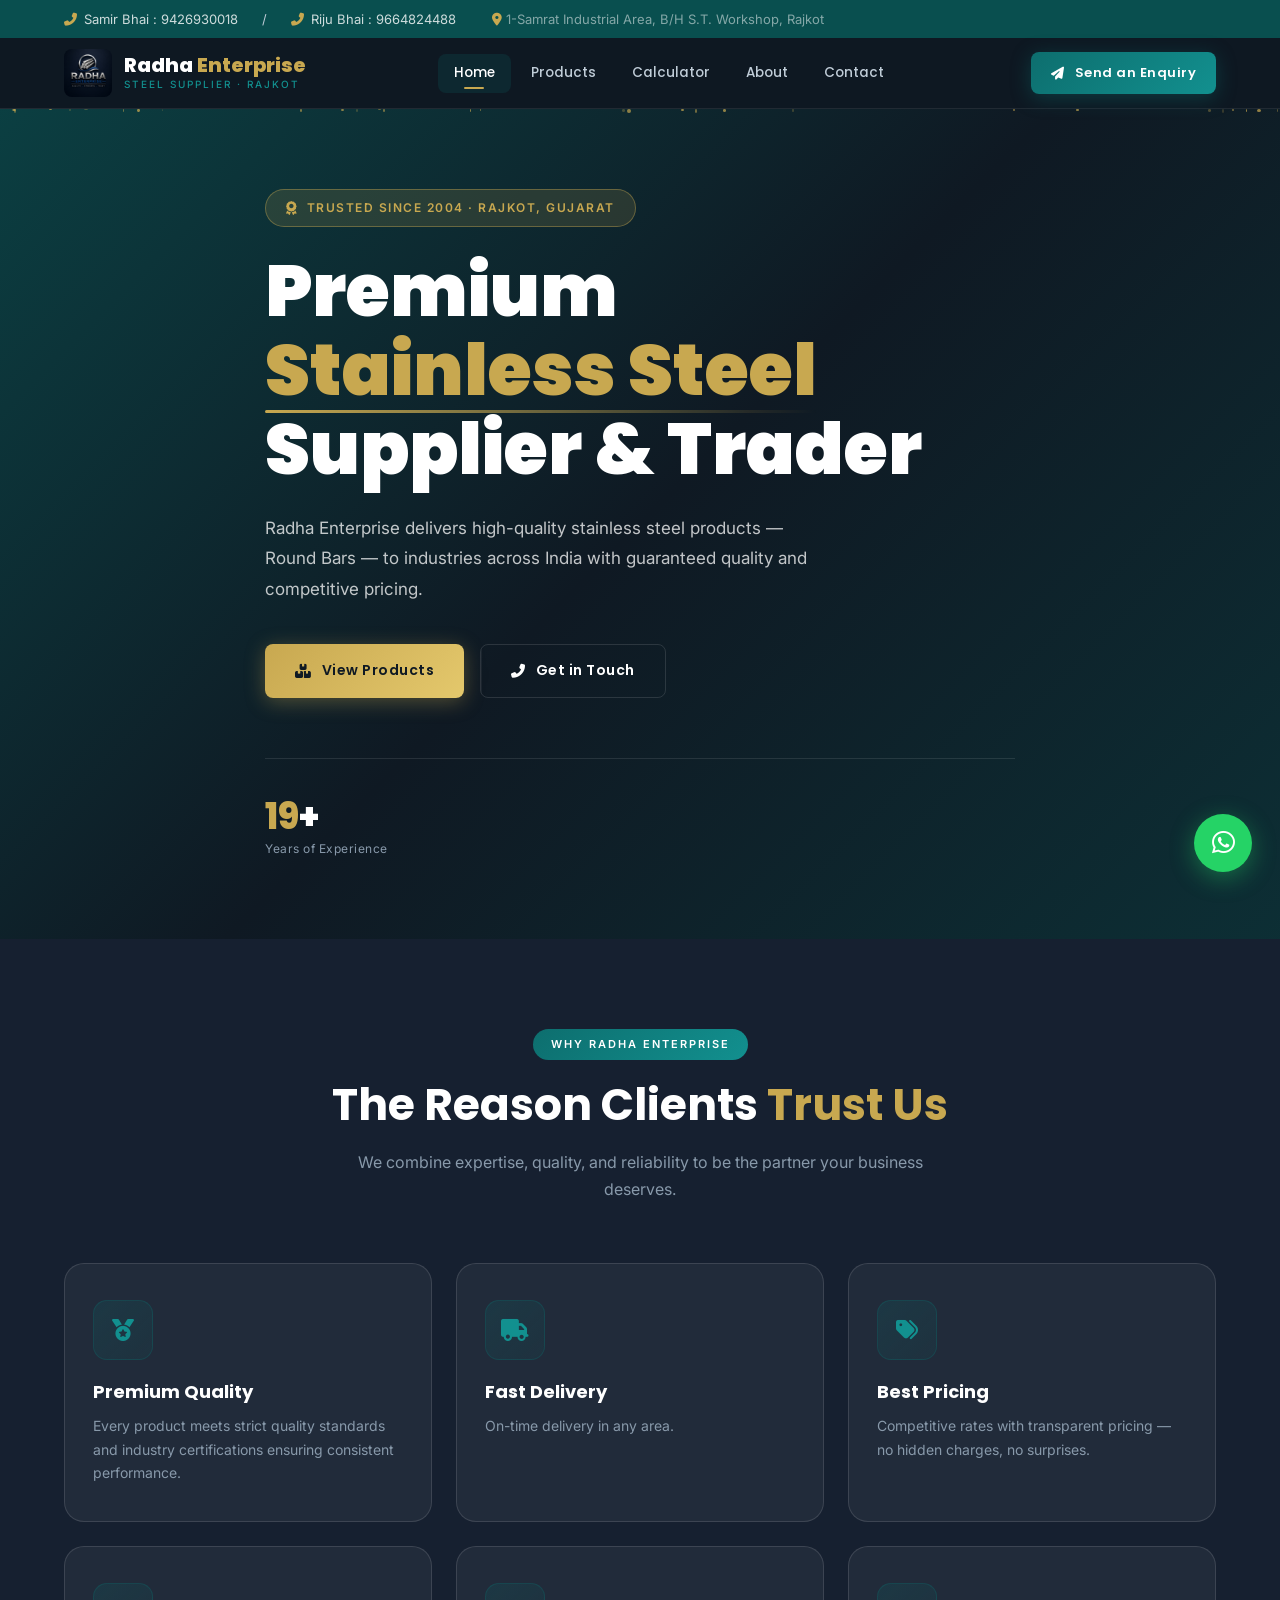
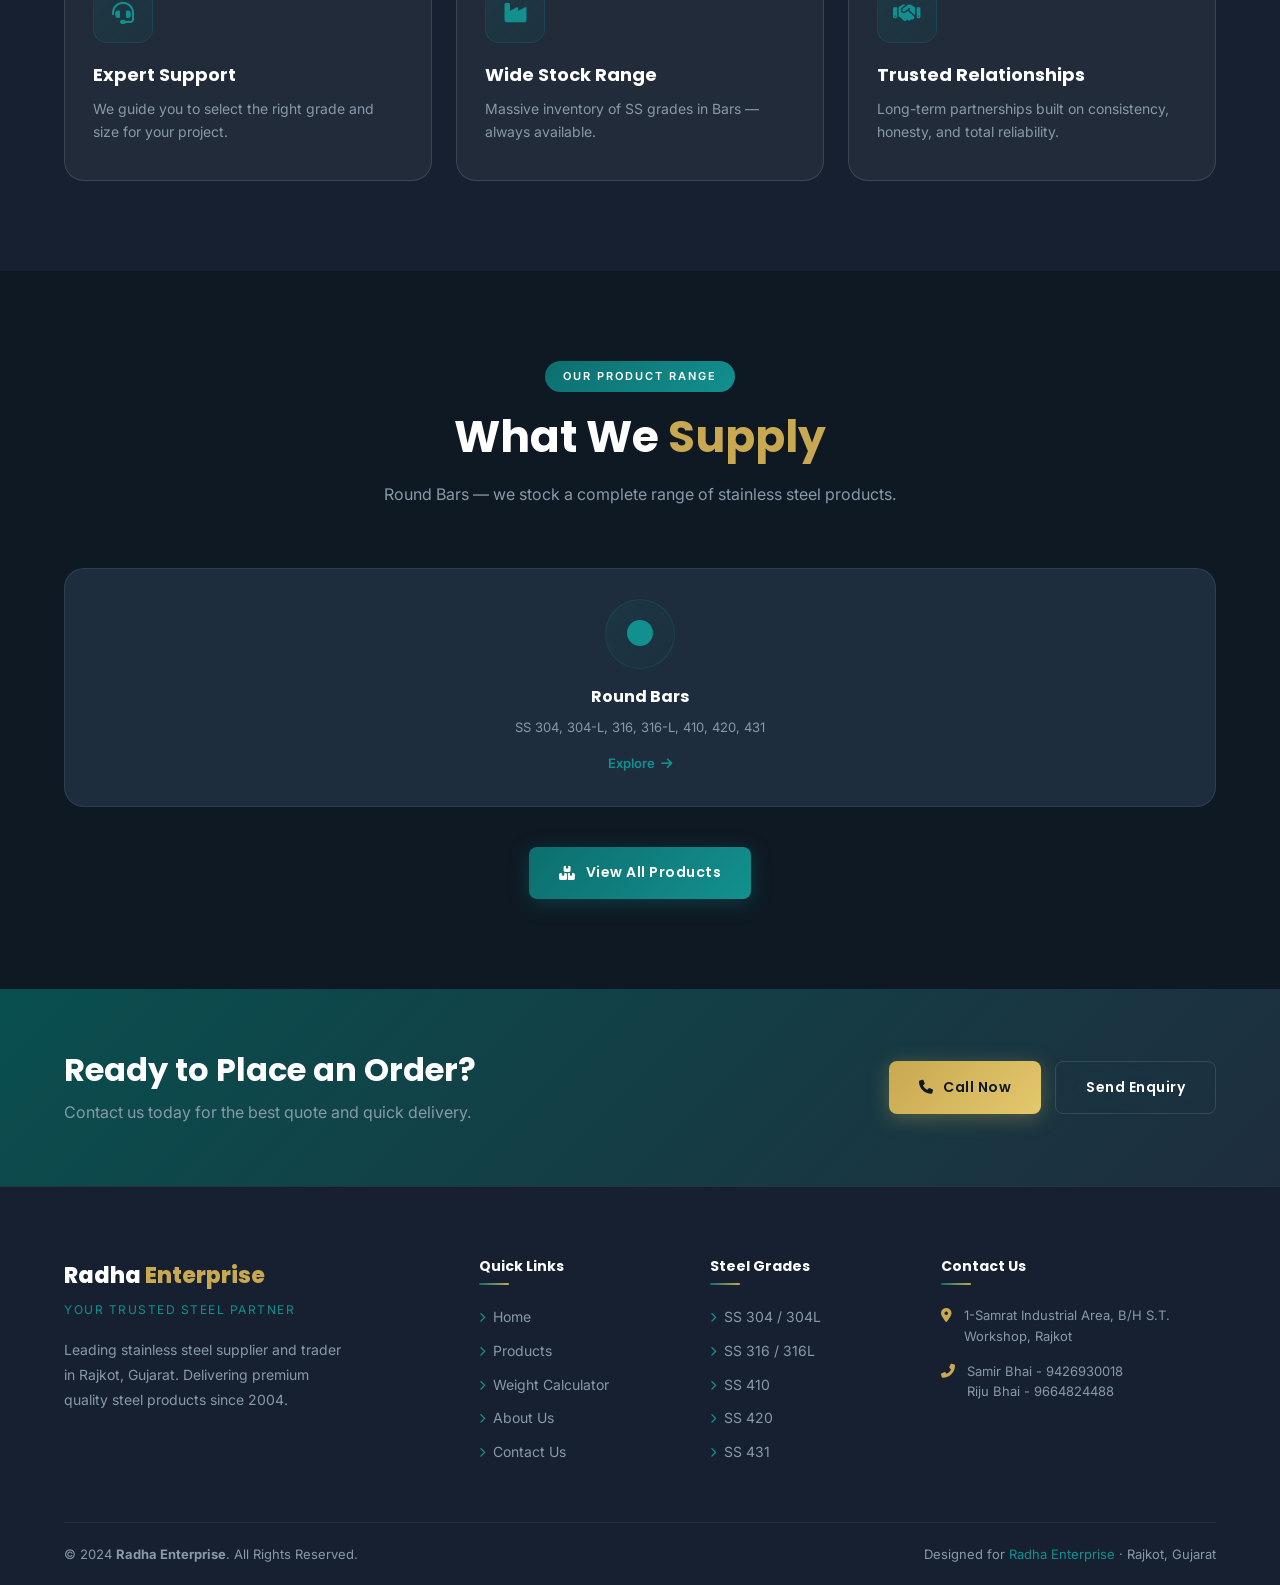
<file: index.html>
<!DOCTYPE html>
<html lang="en">
<head>
  <meta charset="UTF-8" />
  <meta name="viewport" content="width=device-width, initial-scale=1.0, maximum-scale=1.0, user-scalable=no" />
  <meta name="description" content="Radha Enterprise – Leading stainless steel supplier and trader in Rajkot, Gujarat. Premium SS 304, 316, 410, 420 round bars, pipes, sheets and flats." />
  <title>Radha Enterprise | Stainless Steel Supplier in Rajkot, Gujarat</title>
  <link rel="icon" href="images/favicon.png" type="image/png" />
  <link rel="stylesheet" href="https://cdnjs.cloudflare.com/ajax/libs/font-awesome/6.5.0/css/all.min.css" />
  <link rel="stylesheet" href="css/style.css" />
</head>
<body>

<!-- ── PRELOADER ─────────────────────────────────────────── -->
<div id="preloader">
  <div class="preloader-logo">Radha <span>Enterprise</span></div>
  <div class="preloader-bar"></div>
</div>

<!-- ── WHATSAPP ───────────────────────────────────────────── -->
<a id="whatsappBtn" href="#" target="_blank" class="whatsapp-float" title="Chat on WhatsApp">
  <i class="fab fa-whatsapp"></i>
</a>

<!-- ── TOP BAR ────────────────────────────────────────────── -->
<div class="topbar">
  <div class="container">
    <div class="topbar-inner">
      <div class="topbar-contacts">
        <a href="tel:+919426930018"><i class="fas fa-phone-alt"></i> Samir Bhai : 9426930018</a>
        <span class="topbar-contact-separator">/</span>
        <a href="tel:+919664824488"><i class="fas fa-phone-alt"></i> Riju Bhai : 9664824488</a>
        <span style="color:rgba(255,255,255,0.5);margin-left:12px;"><i class="fas fa-map-marker-alt" style="color:var(--gold)"></i> <span data-company-address></span></span>
      </div>
      <div class="topbar-right">
      </div>
    </div>
  </div>
</div>

<!-- ── NAVBAR ─────────────────────────────────────────────── -->
<nav class="navbar" id="navbar">
  <div class="container">
    <div class="nav-inner">
      <a href="index.html" class="nav-logo">
        <img src="images/logo.jpg" alt="Radha Enterprise Logo" class="nav-logo-img">
        <div>
          <div class="nav-logo-text">Radha <span>Enterprise</span></div>
          <div class="nav-logo-sub">Steel Supplier · Rajkot</div>
        </div>
      </a>

      <div class="nav-links">
        <a href="index.html" class="active">Home</a>
        <a href="products.html">Products</a>
        
        <a href="calculator.html">Calculator</a>
        <a href="about.html">About</a>
        <a href="contact.html">Contact</a>
      </div>

      <div class="nav-cta">
        <a href="contact.html" class="btn btn-primary"><i class="fas fa-paper-plane"></i> Send an Enquiry</a>
        <button class="hamburger" id="hamburger" aria-label="Menu">
          <span></span><span></span><span></span>
        </button>
      </div>
    </div>
  </div>
</nav>

<!-- Mobile Nav Overlay -->
<div class="mobile-nav-overlay" id="mobileNavOverlay"></div>

<!-- Mobile Nav Drawer -->
<div class="mobile-nav" id="mobileNav">
  <div class="mobile-nav-header">
    <div class="mobile-nav-brand">Radha <span>Enterprise</span></div>
    <button class="mobile-nav-close" id="mobileNavClose" aria-label="Close menu">
      <i class="fas fa-times"></i>
    </button>
  </div>
  <div class="mobile-nav-links">
    <a href="index.html" class="active"><i class="fas fa-home"></i> Home</a>
    <a href="products.html"><i class="fas fa-boxes"></i> Products</a>
    <a href="calculator.html"><i class="fas fa-calculator"></i> Calculator</a>
    <a href="about.html"><i class="fas fa-building"></i> About Us</a>
    <a href="contact.html"><i class="fas fa-address-book"></i> Contact Us</a>
  </div>
  <div class="mobile-nav-footer">
    <a href="contact.html" class="btn btn-primary"><i class="fas fa-paper-plane"></i> Get a Free Quote</a>
  </div>
</div>

<!-- ── HERO ───────────────────────────────────────────────── -->
<section class="hero">
  <div class="hero-bg"></div>
  <div class="hero-overlay"></div>
  <div class="hero-particles" id="particles"></div>
  <div class="container">
    <div class="hero-content">
      <div class="hero-badge">
        <i class="fas fa-award"></i>
        Trusted Since 2004 · Rajkot, Gujarat
      </div>
      <h1>
        Premium <span class="highlight">Stainless Steel</span><br />
        Supplier & Trader
      </h1>
      <p class="hero-desc">
        Radha Enterprise delivers high-quality stainless steel products — Round Bars — to industries across India with guaranteed quality and competitive pricing.
      </p>
      <div class="hero-actions">
        <a href="products.html" class="btn btn-gold"><i class="fas fa-boxes"></i> View Products</a>
        <a href="contact.html" class="btn btn-outline"><i class="fas fa-phone-alt"></i> Get in Touch</a>
      </div>
      <div class="hero-stats">
        <div class="hero-stat-item">
          <div class="num"><span data-counter="20">0</span>+</div>
          <div class="label">Years of Experience</div>
        </div>
      
      </div>
    </div>
  </div>
</section>

<!-- ── WHY CHOOSE US ──────────────────────────────────────── -->
<section class="why-us section">
  <div class="container">
    <div class="section-header animate-on-scroll">
      <div class="badge">Why Radha Enterprise</div>
      <h2>The Reason Clients <span>Trust Us</span></h2>
      <p>We combine expertise, quality, and reliability to be the partner your business deserves.</p>
    </div>
    <div class="why-grid">
      <div class="why-card animate-on-scroll">
        <div class="why-icon"><i class="fas fa-medal"></i></div>
        <h3>Premium Quality</h3>
        <p>Every product meets strict quality standards and industry certifications ensuring consistent performance.</p>
      </div>
      <div class="why-card animate-on-scroll">
        <div class="why-icon"><i class="fas fa-truck"></i></div>
        <h3>Fast Delivery</h3>
        <p>On-time delivery in any area.</p>
      </div>
      <div class="why-card animate-on-scroll">
        <div class="why-icon"><i class="fas fa-tags"></i></div>
        <h3>Best Pricing</h3>
        <p>Competitive rates with transparent pricing — no hidden charges, no surprises.</p>
      </div>
      <div class="why-card animate-on-scroll">
        <div class="why-icon"><i class="fas fa-headset"></i></div>
        <h3>Expert Support</h3>
        <p>We guide you to select the right grade and size for your project.</p>
      </div>
      <div class="why-card animate-on-scroll">
        <div class="why-icon"><i class="fas fa-industry"></i></div>
        <h3>Wide Stock Range</h3>
        <p>Massive inventory of SS grades in Bars — always available.</p>
      </div>
      <div class="why-card animate-on-scroll">
        <div class="why-icon"><i class="fas fa-handshake"></i></div>
        <h3>Trusted Relationships</h3>
        <p>Long-term partnerships built on consistency, honesty, and total reliability.</p>
      </div>
    </div>
  </div>
</section>

<!-- ── PRODUCTS PREVIEW ───────────────────────────────────── -->
<section class="products-preview section">
  <div class="container">
    <div class="section-header animate-on-scroll">
      <div class="badge">Our Product Range</div>
      <h2>What We <span>Supply</span></h2>
      <p>Round Bars — we stock a complete range of stainless steel products.</p>
    </div>
    <div class="prod-grid">
      <a href="products.html#roundbars" class="prod-card animate-on-scroll">
        <div class="prod-icon"><i class="fas fa-circle"></i></div>
        <h3>Round Bars</h3>
        <p>SS 304, 304-L, 316, 316-L, 410, 420, 431</p>
        <span class="prod-link">Explore <i class="fas fa-arrow-right"></i></span>
      </a>
    
    </div>
    <div style="text-align:center;margin-top:40px;">
      <a href="products.html" class="btn btn-primary animate-on-scroll">
        <i class="fas fa-boxes"></i> View All Products
      </a>
    </div>
  </div>
</section>



<!-- ── CTA BAND ────────────────────────────────────────────── -->
<section class="section-sm" style="background:linear-gradient(135deg,var(--primary-dark),var(--dark-3));">
  <div class="container">
    <div style="display:flex;align-items:center;justify-content:space-between;gap:24px;flex-wrap:wrap;">
      <div>
        <h2 style="margin:0 0 8px;font-size:clamp(22px,3vw,32px);">Ready to Place an Order?</h2>
        <p style="color:var(--text-light);margin:0;">Contact us today for the best quote and quick delivery.</p>
      </div>
      <div style="display:flex;gap:14px;flex-wrap:wrap;">
        <a id="callBtn" href="tel:+919426930018" class="btn btn-gold"><i class="fas fa-phone"></i> Call Now</a>
        <a href="contact.html" class="btn btn-outline">Send Enquiry</a>
      </div>
    </div>
  </div>
</section>

<!-- ── FOOTER ─────────────────────────────────────────────── -->
<footer>
  <div class="container">
    <div class="footer-grid">
      <div class="footer-col">
        <div class="footer-brand-text">Radha <span>Enterprise</span></div>
        <div class="footer-tagline">Your Trusted Steel Partner</div>
        <p class="footer-desc">Leading stainless steel supplier and trader in Rajkot, Gujarat. Delivering premium quality steel products since 2004.</p>
      </div>
      <div class="footer-col">
        <h4>Quick Links</h4>
        <ul class="footer-links">
          <li><a href="index.html"><i class="fas fa-chevron-right"></i> Home</a></li>
          <li><a href="products.html"><i class="fas fa-chevron-right"></i> Products</a></li>
          <li><a href="calculator.html"><i class="fas fa-chevron-right"></i> Weight Calculator</a></li>
          <li><a href="about.html"><i class="fas fa-chevron-right"></i> About Us</a></li>
          <li><a href="contact.html"><i class="fas fa-chevron-right"></i> Contact Us</a></li>
        </ul>
      </div>
      <div class="footer-col">
        <h4>Steel Grades</h4>
        <ul class="footer-links">
          <li><a href="#"><i class="fas fa-chevron-right"></i> SS 304 / 304L</a></li>
          <li><a href="#"><i class="fas fa-chevron-right"></i> SS 316 / 316L</a></li>
          <li><a href="#"><i class="fas fa-chevron-right"></i> SS 410</a></li>
          <li><a href="#"><i class="fas fa-chevron-right"></i> SS 420</a></li>
          <li><a href="#"><i class="fas fa-chevron-right"></i> SS 431</a></li>
        </ul>
      </div>
      <div class="footer-col">
        <h4>Contact Us</h4>
        <ul class="footer-contact-list">
          <li class="footer-contact-item">
            <i class="fas fa-map-marker-alt"></i>
            <span data-company-address>1-Samrat Industrial Area, B/H S.T. Workshop, Rajkot</span>
          </li>
          <li class="footer-contact-item">
            <i class="fas fa-phone-alt"></i>
            <span><a href="tel:+919426930018">Samir Bhai - 9426930018</a><br/><a href="tel:+919664824488">Riju Bhai - 9664824488</a></span>
          </li>
          
        </ul>
      </div>
    </div>
    <div class="footer-bottom">
      <p>&copy; 2024 <strong>Radha Enterprise</strong>. All Rights Reserved.</p>
      <p>Designed for <a href="#">Radha Enterprise</a> · Rajkot, Gujarat</p>
    </div>
  </div>
</footer>

<script src="js/data.js"></script>
<script src="js/main.js"></script>
</body>
</html>
</file>
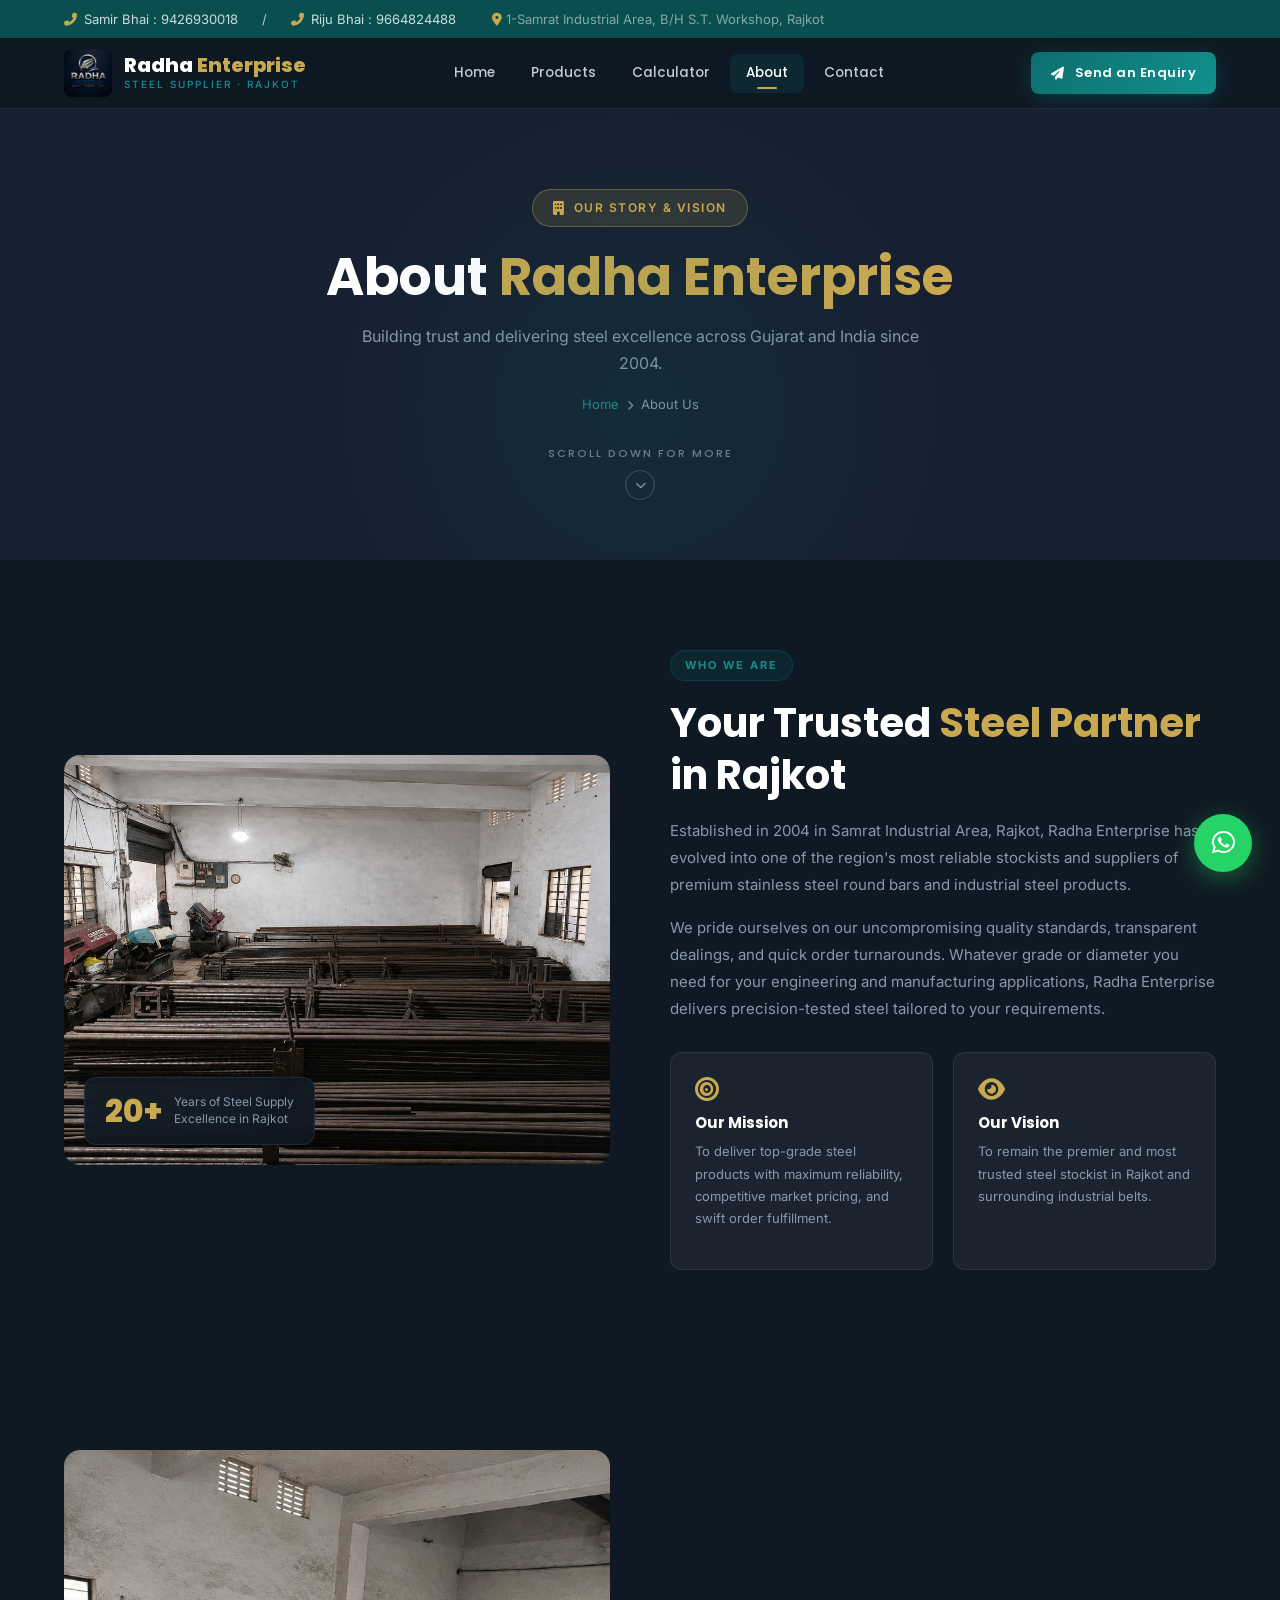
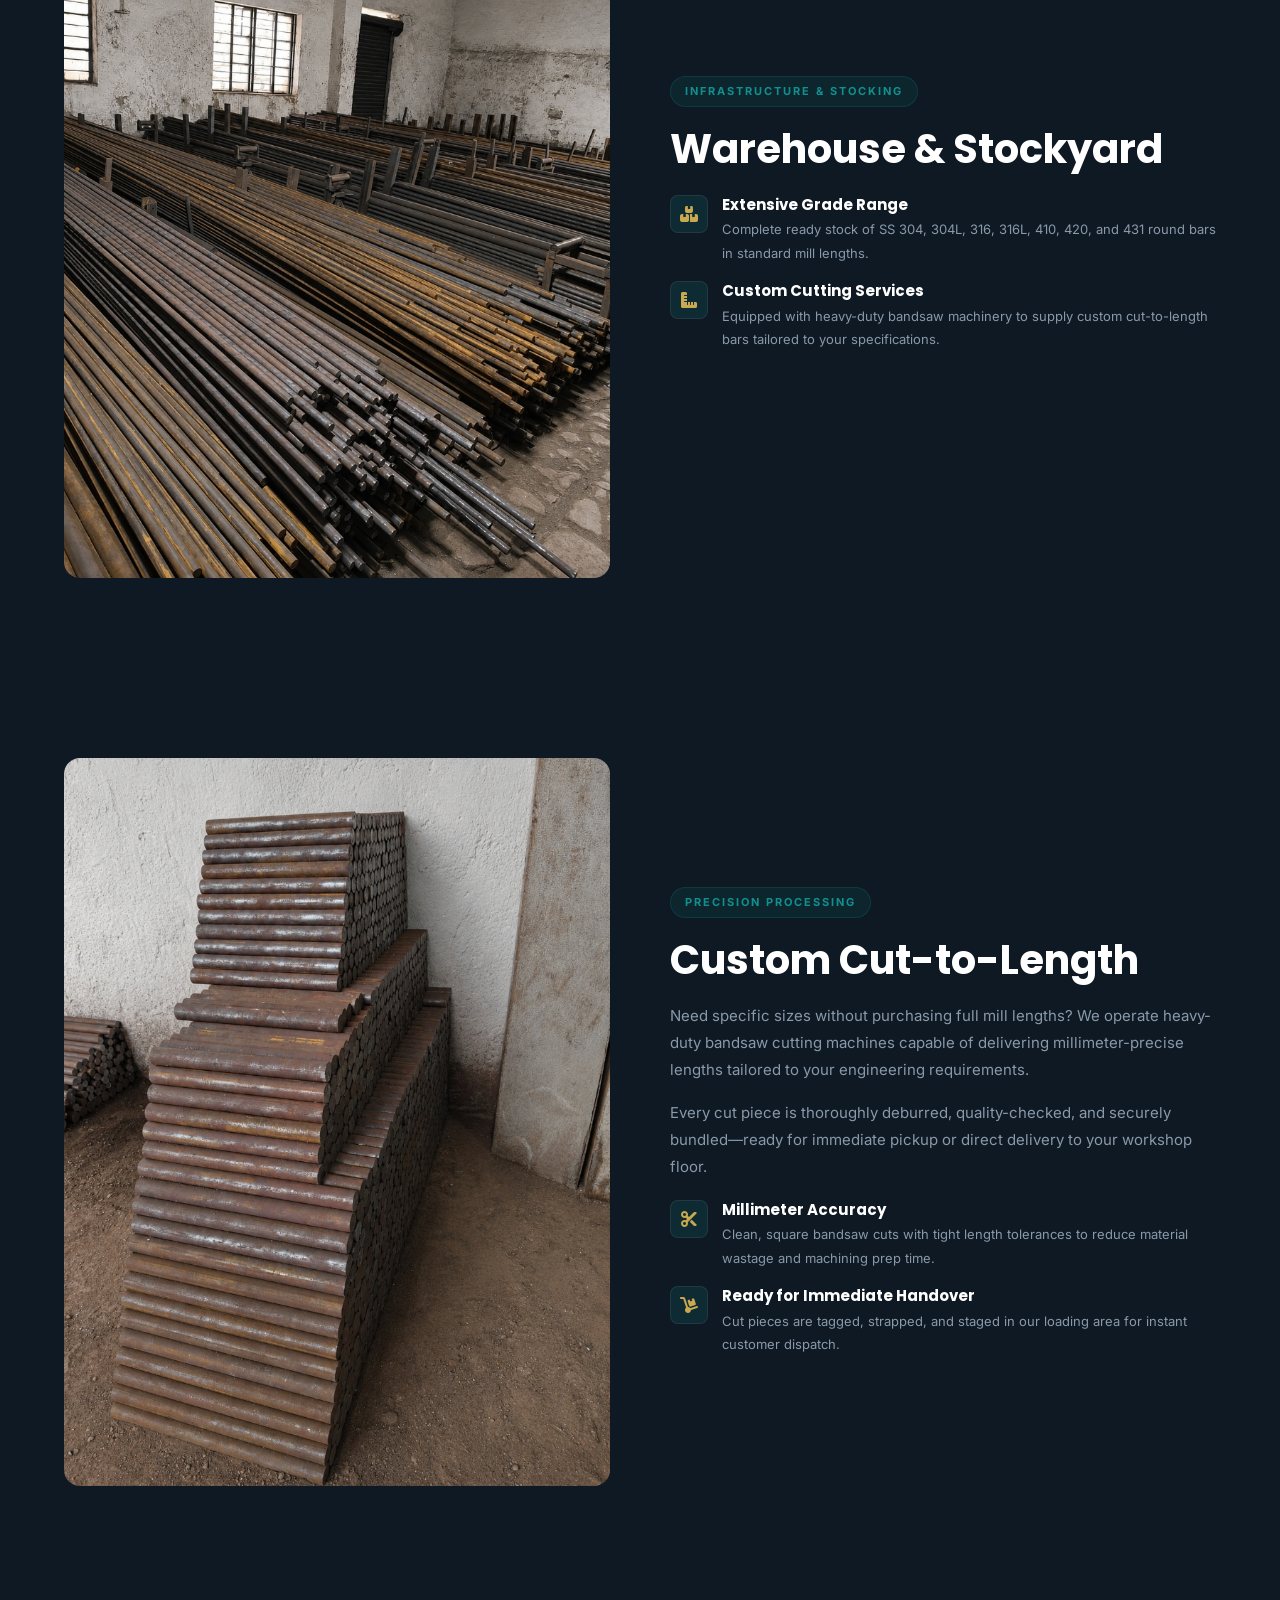
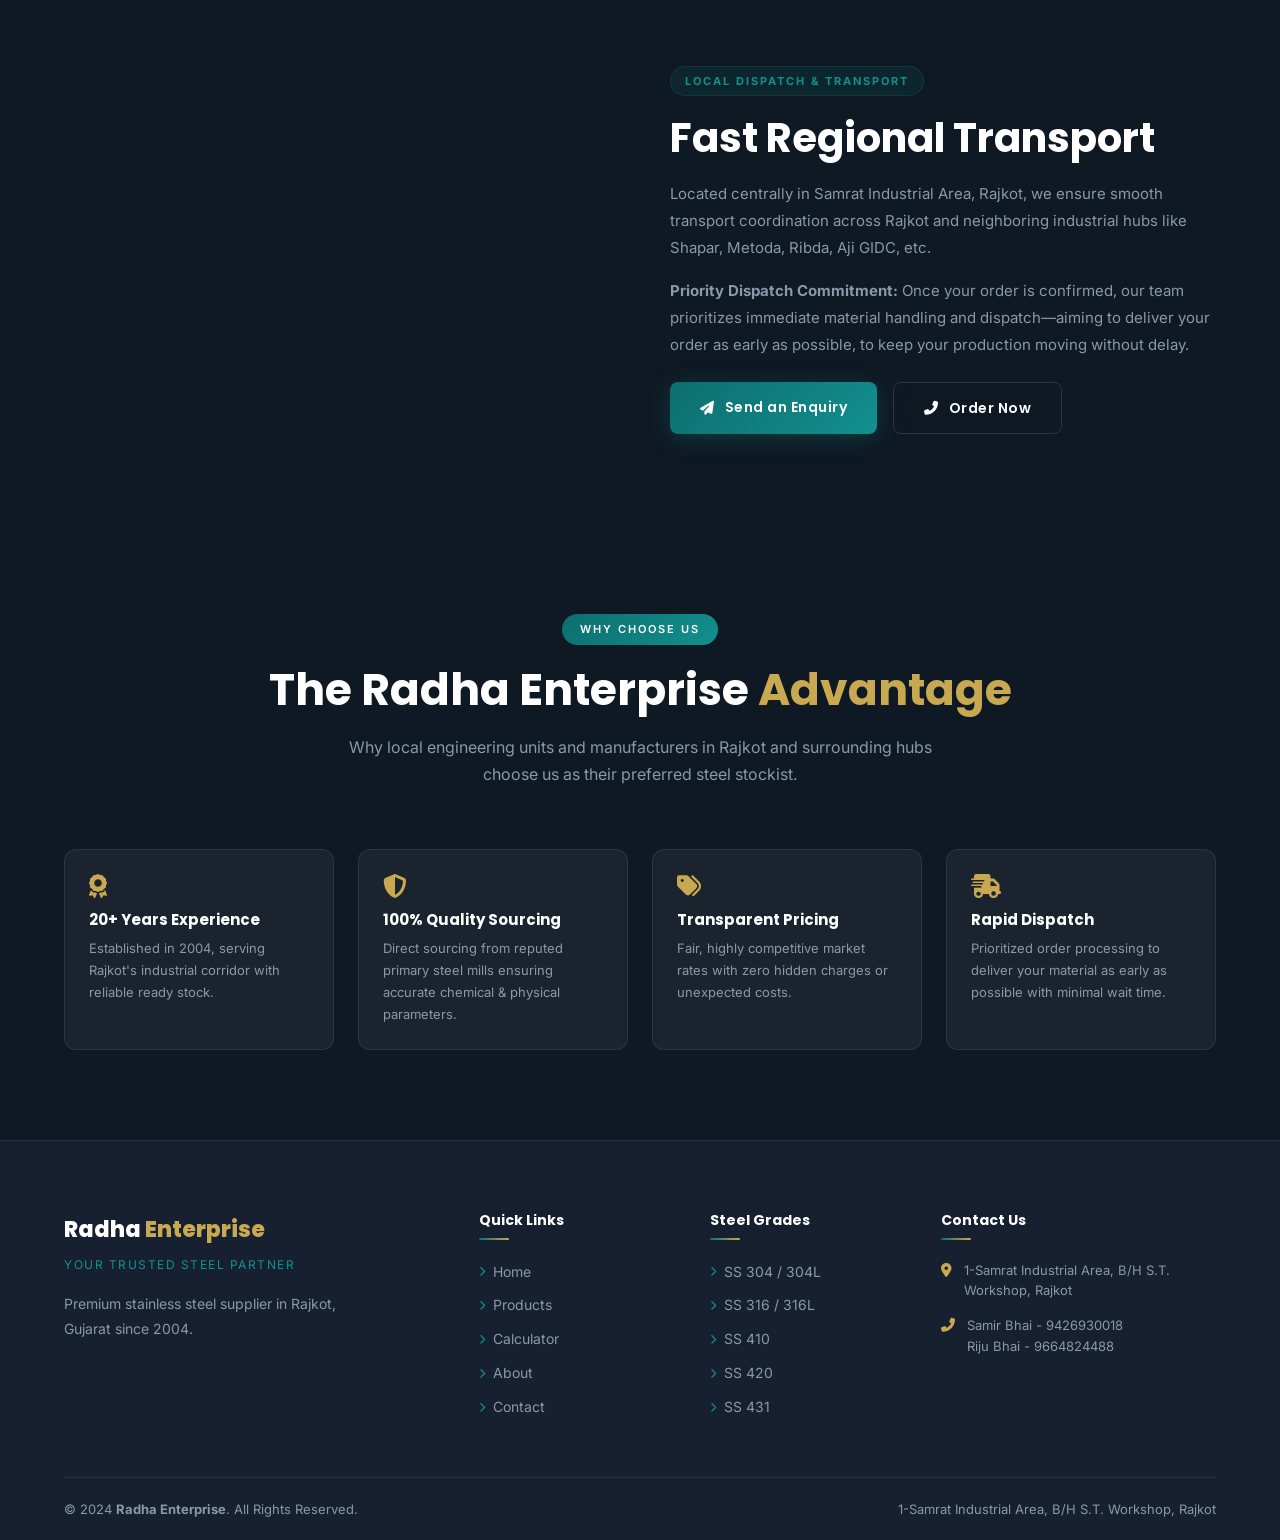
<file: about.html>
<!DOCTYPE html>
<html lang="en">
<head>
  <meta charset="UTF-8" />
  <meta name="viewport" content="width=device-width, initial-scale=1.0, maximum-scale=1.0, user-scalable=no" />
  <meta name="description" content="Learn about Radha Enterprise – leading stainless steel supplier in Rajkot, Gujarat. Our story, mission, team, and commitment to quality." />
  <title>About Us | Radha Enterprise – Steel Supplier Rajkot</title>
  <link rel="icon" href="images/favicon.png" type="image/png" />
  <link rel="stylesheet" href="https://cdnjs.cloudflare.com/ajax/libs/font-awesome/6.5.0/css/all.min.css" />
  <link rel="stylesheet" href="css/style.css" />
</head>
<body>

<div id="preloader"><div class="preloader-logo">Radha <span>Enterprise</span></div><div class="preloader-bar"></div></div>
<a id="whatsappBtn" href="#" target="_blank" class="whatsapp-float"><i class="fab fa-whatsapp"></i></a>

<div class="topbar">
  <div class="container">
    <div class="topbar-inner">
      <div class="topbar-contacts">
        <a href="tel:+919426930018"><i class="fas fa-phone-alt"></i> Samir Bhai : 9426930018</a>
        <span class="topbar-contact-separator">/</span>
        <a href="tel:+919664824488"><i class="fas fa-phone-alt"></i> Riju Bhai : 9664824488</a>
        <span style="color:rgba(255,255,255,0.5);margin-left:12px;"><i class="fas fa-map-marker-alt" style="color:var(--gold)"></i> <span data-company-address></span></span>
      </div>
      <div class="topbar-right">
      </div>
    </div>
  </div>
</div>

<nav class="navbar" id="navbar">
  <div class="container">
    <div class="nav-inner">
      <a href="index.html" class="nav-logo">
        <img src="images/logo.jpg" alt="Radha Enterprise Logo" class="nav-logo-img">
        <div><div class="nav-logo-text">Radha <span>Enterprise</span></div><div class="nav-logo-sub">Steel Supplier · Rajkot</div></div>
      </a>
      <div class="nav-links">
        <a href="index.html">Home</a><a href="products.html">Products</a><a href="calculator.html">Calculator</a>
        
        <a href="about.html" class="active">About</a><a href="contact.html">Contact</a>
      </div>
      <div class="nav-cta">
        <a href="contact.html" class="btn btn-primary"><i class="fas fa-paper-plane"></i> Send an Enquiry</a>
        <button class="hamburger" id="hamburger"><span></span><span></span><span></span></button>
      </div>
    </div>
  </div>
</nav>

<!-- Mobile Nav Overlay -->
<div class="mobile-nav-overlay" id="mobileNavOverlay"></div>

<!-- Mobile Nav Drawer -->
<div class="mobile-nav" id="mobileNav">
  <div class="mobile-nav-header">
    <div class="mobile-nav-brand">Radha <span>Enterprise</span></div>
    <button class="mobile-nav-close" id="mobileNavClose" aria-label="Close menu">
      <i class="fas fa-times"></i>
    </button>
  </div>
  <div class="mobile-nav-links">
    <a href="index.html"><i class="fas fa-home"></i> Home</a>
    <a href="products.html"><i class="fas fa-boxes"></i> Products</a>
    <a href="calculator.html"><i class="fas fa-calculator"></i> Calculator</a>
    <a href="about.html" class="active"><i class="fas fa-building"></i> About Us</a>
    <a href="contact.html"><i class="fas fa-address-book"></i> Contact Us</a>
  </div>
  <div class="mobile-nav-footer">
    <a href="contact.html" class="btn btn-primary"><i class="fas fa-paper-plane"></i> Send an Enquiry</a>
  </div>
</div>

<div class="page-hero">
  <div class="container">
    <div class="hero-badge" style="margin-bottom:16px;"><i class="fas fa-building"></i> Our Story & Vision</div>
    <h1>About <span>Radha Enterprise</span></h1>
    <p>Building trust and delivering steel excellence across Gujarat and India since 2004.</p>
    <div class="breadcrumb">
      <a href="index.html">Home</a><i class="fas fa-chevron-right"></i><span>About Us</span>
    </div>
    <div class="scroll-down-hint" id="scrollDownHint">
      <span>Scroll Down for More</span>
      <div class="scroll-down-arrow"><i class="fas fa-chevron-down"></i></div>
    </div>
  </div>
</div>

<!-- ABOUT INTRO -->
<section class="section about-intro">
  <div class="container">
    <div class="about-grid">
      <div class="about-img animate-on-scroll">
        <img src="images/about_warehouse.jpg" alt="Radha Enterprise Steel Warehouse & Stockyard" />
        <div class="about-img-overlay">
          <div class="num">20+</div>
          <div class="txt">Years of Steel Supply<br/>Excellence in Rajkot</div>
        </div>
      </div>
      <div class="about-text animate-on-scroll">
        <div class="badge">Who We Are</div>
        <h2>Your Trusted <span>Steel Partner</span> in Rajkot</h2>
        <p>
          Established in 2004 in Samrat Industrial Area, Rajkot, Radha Enterprise has evolved into one of the region's most reliable stockists and suppliers of premium stainless steel round bars and industrial steel products.
        </p>
        <p>
          We pride ourselves on our uncompromising quality standards, transparent dealings, and quick order turnarounds. Whatever grade or diameter you need for your engineering and manufacturing applications, Radha Enterprise delivers precision-tested steel tailored to your requirements.
        </p>
        <div class="mv-grid">
          <div class="mv-card">
            <i class="fas fa-bullseye"></i>
            <h4>Our Mission</h4>
            <p>To deliver top-grade steel products with maximum reliability, competitive market pricing, and swift order fulfillment.</p>
          </div>
          <div class="mv-card">
            <i class="fas fa-eye"></i>
            <h4>Our Vision</h4>
            <p>To remain the premier and most trusted steel stockist in Rajkot and surrounding industrial belts.</p>
          </div>
        </div>
      </div>
    </div>
  </div>
</section>

<!-- WAREHOUSE & STOCKING SHOWCASE -->
<section class="section bg-dark">
  <div class="container">
    <div class="about-grid">
      <div class="about-img animate-on-scroll">
        <img src="images/about_products.jpg" alt="Stainless Steel Round Bars Stock" />
      </div>
      <div class="about-text animate-on-scroll">
        <div class="badge">Infrastructure & Stocking</div>
        <h2>Warehouse & Stockyard</h2>
        <div style="display:flex; flex-direction:column; gap:16px; margin-top:20px;">
          <div style="display:flex; gap:14px; align-items:flex-start;">
            <div style="width:38px; height:38px; border-radius:8px; background:rgba(13,110,110,0.2); border:1px solid var(--border); display:flex; align-items:center; justify-content:center; flex-shrink:0;">
              <i class="fas fa-boxes" style="color:var(--gold);"></i>
            </div>
            <div>
              <h4 style="font-size:15px; margin-bottom:4px;">Extensive Grade Range</h4>
              <p style="font-size:13px; color:var(--text-light); margin:0;">Complete ready stock of SS 304, 304L, 316, 316L, 410, 420, and 431 round bars in standard mill lengths.</p>
            </div>
          </div>
          <div style="display:flex; gap:14px; align-items:flex-start;">
            <div style="width:38px; height:38px; border-radius:8px; background:rgba(13,110,110,0.2); border:1px solid var(--border); display:flex; align-items:center; justify-content:center; flex-shrink:0;">
              <i class="fas fa-ruler-combined" style="color:var(--gold);"></i>
            </div>
            <div>
              <h4 style="font-size:15px; margin-bottom:4px;">Custom Cutting Services</h4>
              <p style="font-size:13px; color:var(--text-light); margin:0;">Equipped with heavy-duty bandsaw machinery to supply custom cut-to-length bars tailored to your specifications.</p>
            </div>
          </div>
        </div>
      </div>
    </div>
  </div>
</section>

<!-- PRECISION CUTTING & CUSTOM PIECES SHOWCASE -->
<section class="section">
  <div class="container">
    <div class="about-grid">
      <div class="about-img animate-on-scroll">
        <img src="images/about_cutting.jpg" alt="Custom Cut Stainless Steel Pieces Ready for Customer" />
      </div>
      <div class="about-text animate-on-scroll">
        <div class="badge">Precision Processing</div>
        <h2>Custom Cut-to-Length</h2>
        <p>
          Need specific sizes without purchasing full mill lengths? We operate heavy-duty bandsaw cutting machines capable of delivering millimeter-precise lengths tailored to your engineering requirements.
        </p>
        <p>
          Every cut piece is thoroughly deburred, quality-checked, and securely bundled—ready for immediate pickup or direct delivery to your workshop floor.
        </p>
        <div style="display:flex; flex-direction:column; gap:16px; margin-top:20px;">
          <div style="display:flex; gap:14px; align-items:flex-start;">
            <div style="width:38px; height:38px; border-radius:8px; background:rgba(13,110,110,0.2); border:1px solid var(--border); display:flex; align-items:center; justify-content:center; flex-shrink:0;">
              <i class="fas fa-cut" style="color:var(--gold);"></i>
            </div>
            <div>
              <h4 style="font-size:15px; margin-bottom:4px;">Millimeter Accuracy</h4>
              <p style="font-size:13px; color:var(--text-light); margin:0;">Clean, square bandsaw cuts with tight length tolerances to reduce material wastage and machining prep time.</p>
            </div>
          </div>
          <div style="display:flex; gap:14px; align-items:flex-start;">
            <div style="width:38px; height:38px; border-radius:8px; background:rgba(13,110,110,0.2); border:1px solid var(--border); display:flex; align-items:center; justify-content:center; flex-shrink:0;">
              <i class="fas fa-dolly" style="color:var(--gold);"></i>
            </div>
            <div>
              <h4 style="font-size:15px; margin-bottom:4px;">Ready for Immediate Handover</h4>
              <p style="font-size:13px; color:var(--text-light); margin:0;">Cut pieces are tagged, strapped, and staged in our loading area for instant customer dispatch.</p>
            </div>
          </div>
        </div>
      </div>
    </div>
  </div>
</section>

<!-- EXPRESS DISPATCH & LOGISTICS SHOWCASE -->
<section class="section bg-dark">
  <div class="container">
    <div class="about-grid">
      <div class="about-img about-img-blank animate-on-scroll">
        <img src="images/about_logistics.jpg" alt="Radha Enterprise Steel Dispatch & Local Delivery" />
      </div>
      <div class="about-text animate-on-scroll">
        <div class="badge">Local Dispatch & Transport</div>
        <h2>Fast Regional Transport </h2>
        <p>
          Located centrally in Samrat Industrial Area, Rajkot, we ensure smooth transport coordination across Rajkot and neighboring industrial hubs like Shapar, Metoda, Ribda, Aji GIDC, etc.
        </p>
        <p>
          <strong>Priority Dispatch Commitment:</strong> Once your order is confirmed, our team prioritizes immediate material handling and dispatch—aiming to deliver your order as early as possible, to keep your production moving without delay.
        </p>
        <div style="display:flex; gap:16px; margin-top:24px; flex-wrap:wrap;">
          <a href="contact.html" class="btn btn-primary"><i class="fas fa-paper-plane"></i> Send an Enquiry</a>
          <button id="orderNowBtn" class="btn btn-outline"><i class="fas fa-phone-alt"></i> Order Now</button>
        </div>
        <div id="orderContacts" style="display:none; gap:14px; margin-top:18px; flex-wrap:wrap;">
          <a href="tel:+919426930018" class="btn btn-gold">Samir Bhai : 9426930018</a>
          <a href="tel:+919664824488" class="btn btn-gold">Riju Bhai : 9664824488</a>
        </div>
      </div>
    </div>
  </div>
</section>

<!-- WHY CHOOSE US CARDS GRID -->
<section class="section bg-dark">
  <div class="container">
    <div class="section-header animate-on-scroll">
      <div class="badge">Why Choose Us</div>
      <h2>The Radha Enterprise <span>Advantage</span></h2>
      <p>Why local engineering units and manufacturers in Rajkot and surrounding hubs choose us as their preferred steel stockist.</p>
    </div>
    <div style="display:grid; grid-template-columns:repeat(auto-fit, minmax(240px, 1fr)); gap:24px; margin-top:40px;">
      <div class="mv-card animate-on-scroll">
        <i class="fas fa-award"></i>
        <h4>20+ Years Experience</h4>
        <p>Established in 2004, serving Rajkot's industrial corridor with reliable ready stock.</p>
      </div>
      <div class="mv-card animate-on-scroll">
        <i class="fas fa-shield-alt"></i>
        <h4>100% Quality Sourcing</h4>
        <p>Direct sourcing from reputed primary steel mills ensuring accurate chemical & physical parameters.</p>
      </div>
      <div class="mv-card animate-on-scroll">
        <i class="fas fa-tags"></i>
        <h4>Transparent Pricing</h4>
        <p>Fair, highly competitive market rates with zero hidden charges or unexpected costs.</p>
      </div>
      <div class="mv-card animate-on-scroll">
        <i class="fas fa-shipping-fast"></i>
        <h4>Rapid Dispatch</h4>
        <p>Prioritized order processing to deliver your material as early as possible with minimal wait time.</p>
      </div>
    </div>
  </div>
</section>




<footer>
  <div class="container">
    <div class="footer-grid">
      <div class="footer-col">
        <div class="footer-brand-text">Radha <span>Enterprise</span></div>
        <div class="footer-tagline">Your Trusted Steel Partner</div>
        <p class="footer-desc">Premium stainless steel supplier in Rajkot, Gujarat since 2004.</p>
        
      </div>
      <div class="footer-col"><h4>Quick Links</h4>
        <ul class="footer-links">
          <li><a href="index.html"><i class="fas fa-chevron-right"></i> Home</a></li>
          <li><a href="products.html"><i class="fas fa-chevron-right"></i> Products</a></li>
          <li><a href="calculator.html"><i class="fas fa-chevron-right"></i> Calculator</a></li>
          <li><a href="about.html"><i class="fas fa-chevron-right"></i> About</a></li>
          <li><a href="contact.html"><i class="fas fa-chevron-right"></i> Contact</a></li>
        </ul>
      </div>
      <div class="footer-col"><h4>Steel Grades</h4>
        <ul class="footer-links">
          <li><a href="#"><i class="fas fa-chevron-right"></i> SS 304 / 304L</a></li>
          <li><a href="#"><i class="fas fa-chevron-right"></i> SS 316 / 316L</a></li>
          <li><a href="#"><i class="fas fa-chevron-right"></i> SS 410</a></li>
          <li><a href="#"><i class="fas fa-chevron-right"></i> SS 420</a></li>
          <li><a href="#"><i class="fas fa-chevron-right"></i> SS 431</a></li>
        </ul>
      </div>
      <div class="footer-col"><h4>Contact Us</h4>
        <ul class="footer-contact-list">
          <li class="footer-contact-item"><i class="fas fa-map-marker-alt"></i><span data-company-address>1-Samrat Industrial Area, B/H S.T. Workshop, Rajkot</span></li>
          <li class="footer-contact-item"><i class="fas fa-phone-alt"></i><span><a href="tel:+919426930018">Samir Bhai - 9426930018</a><br/><a href="tel:+919664824488">Riju Bhai - 9664824488</a></span></li>
          
        </ul>
      </div>
    </div>
    <div class="footer-bottom">
      <p>&copy; 2024 <strong>Radha Enterprise</strong>. All Rights Reserved.</p>
      <p>1-Samrat Industrial Area, B/H S.T. Workshop, Rajkot</p>
    </div>
  </div>
</footer>

<script src="js/data.js"></script>
<script src="js/main.js"></script>
</body>
</html>
</file>
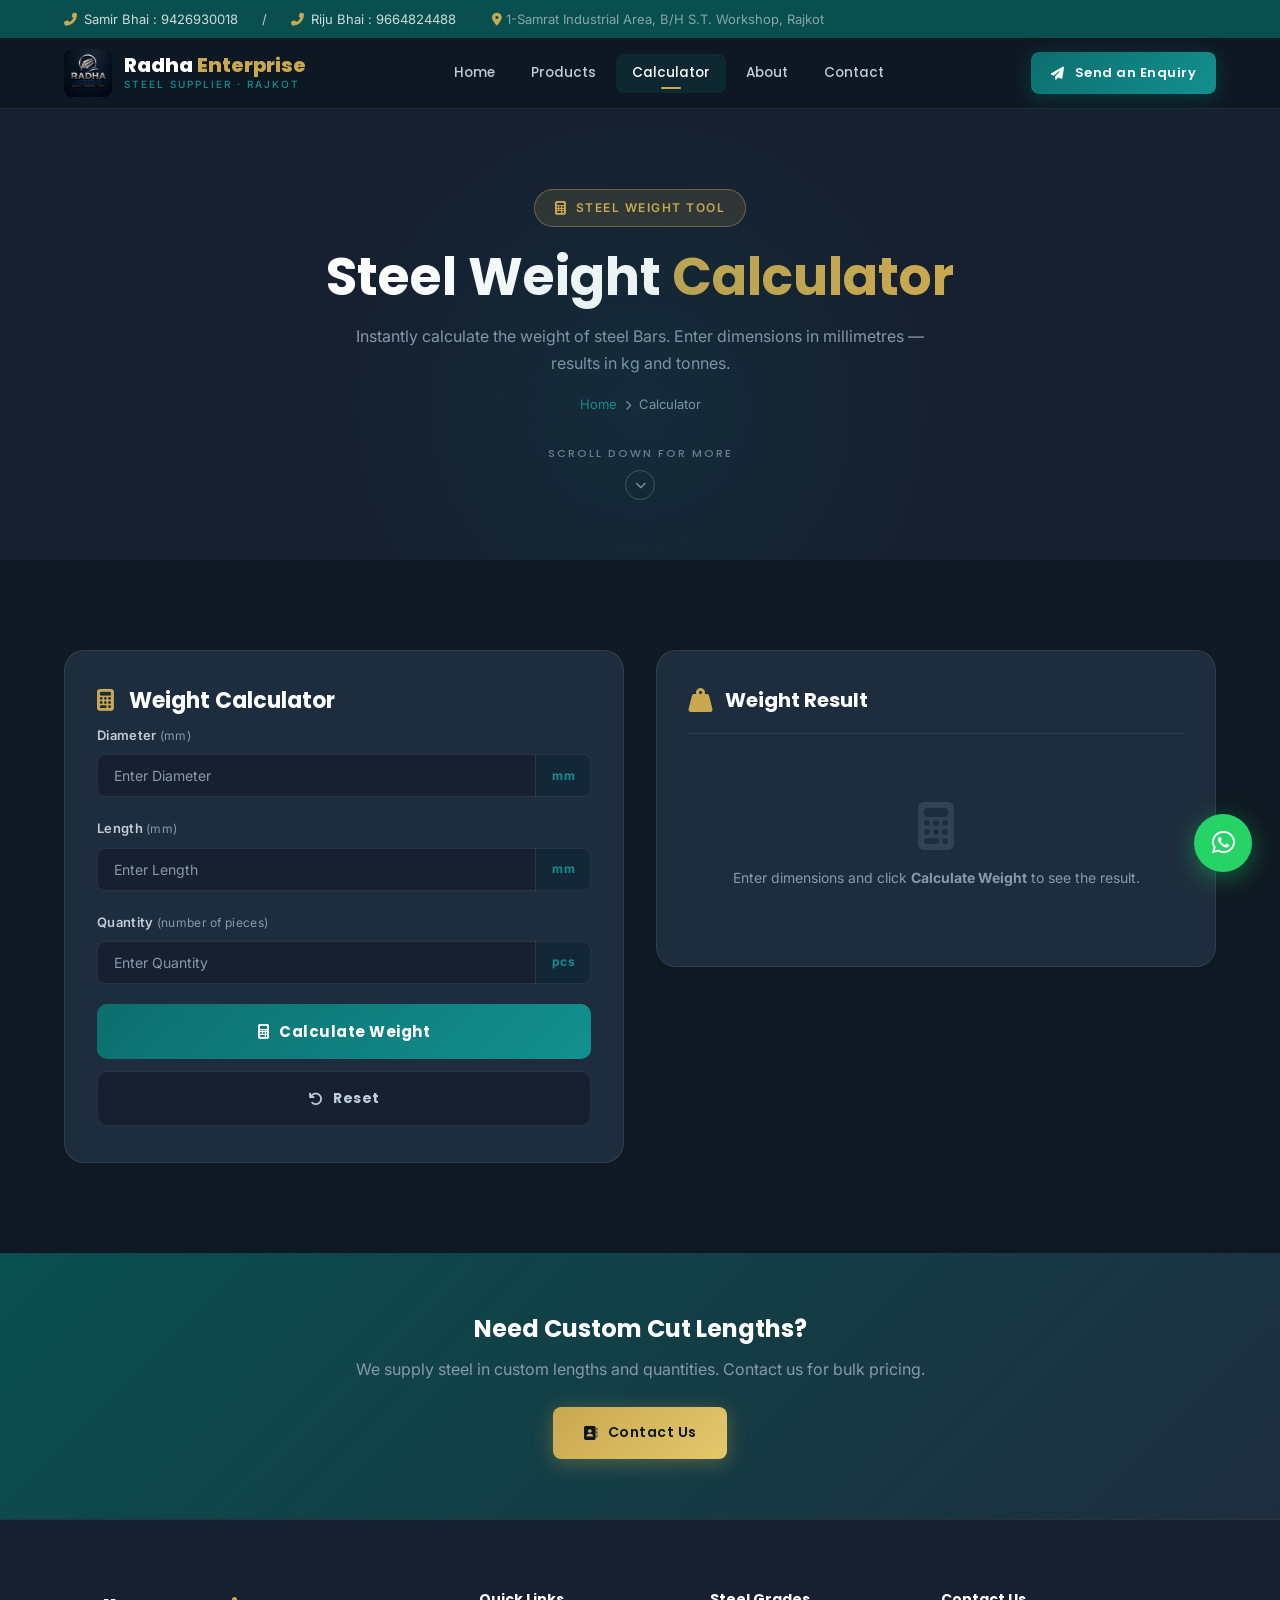
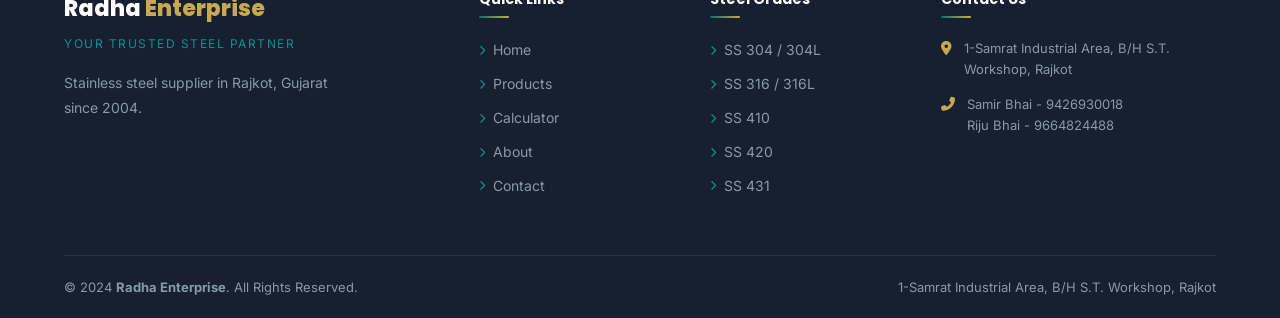
<file: calculator.html>
<!DOCTYPE html>
<html lang="en">
<head>
  <meta charset="UTF-8" />
  <meta name="viewport" content="width=device-width, initial-scale=1.0, maximum-scale=1.0, user-scalable=no" />
  <meta name="description" content="Steel weight calculator by Radha Enterprise – calculate weight of round bars, flat bars, pipes, and sheets in mm dimensions for any steel grade." />
  <title>Weight Calculator | Radha Enterprise – Steel Weight Calculator</title>
  <link rel="icon" href="images/favicon.png" type="image/png" />
  <link rel="stylesheet" href="https://cdnjs.cloudflare.com/ajax/libs/font-awesome/6.5.0/css/all.min.css" />
  <link rel="stylesheet" href="css/style.css" />
</head>
<body>

<div id="preloader"><div class="preloader-logo">Radha <span>Enterprise</span></div><div class="preloader-bar"></div></div>
<a id="whatsappBtn" href="#" target="_blank" class="whatsapp-float"><i class="fab fa-whatsapp"></i></a>

<div class="topbar">
  <div class="container">
    <div class="topbar-inner">
      <div class="topbar-contacts">
        <a href="tel:+919426930018"><i class="fas fa-phone-alt"></i> Samir Bhai : 9426930018</a>
        <span class="topbar-contact-separator">/</span>
        <a href="tel:+919664824488"><i class="fas fa-phone-alt"></i> Riju Bhai : 9664824488</a>
        <span style="color:rgba(255,255,255,0.5);margin-left:12px;"><i class="fas fa-map-marker-alt" style="color:var(--gold)"></i> <span data-company-address></span></span>
      </div>
      <div class="topbar-right">
      </div>
    </div>
  </div>
</div>

<nav class="navbar" id="navbar">
  <div class="container">
    <div class="nav-inner">
      <a href="index.html" class="nav-logo">
        <img src="images/logo.jpg" alt="Radha Enterprise Logo" class="nav-logo-img">
        <div><div class="nav-logo-text">Radha <span>Enterprise</span></div><div class="nav-logo-sub">Steel Supplier · Rajkot</div></div>
      </a>
      <div class="nav-links">
        <a href="index.html">Home</a><a href="products.html">Products</a>
        <a href="calculator.html" class="active">Calculator</a>
        <a href="about.html">About</a><a href="contact.html">Contact</a>
      </div>
      <div class="nav-cta">
        <a href="contact.html" class="btn btn-primary"><i class="fas fa-paper-plane"></i> Send an Enquiry</a>
        <button class="hamburger" id="hamburger"><span></span><span></span><span></span></button>
      </div>
    </div>
  </div>
</nav>

<!-- Mobile Nav Overlay -->
<div class="mobile-nav-overlay" id="mobileNavOverlay"></div>

<!-- Mobile Nav Drawer -->
<div class="mobile-nav" id="mobileNav">
  <div class="mobile-nav-header">
    <div class="mobile-nav-brand">Radha <span>Enterprise</span></div>
    <button class="mobile-nav-close" id="mobileNavClose" aria-label="Close menu">
      <i class="fas fa-times"></i>
    </button>
  </div>
  <div class="mobile-nav-links">
    <a href="index.html"><i class="fas fa-home"></i> Home</a>
    <a href="products.html"><i class="fas fa-boxes"></i> Products</a>
    <a href="calculator.html" class="active"><i class="fas fa-calculator"></i> Calculator</a>
    <a href="about.html"><i class="fas fa-building"></i> About Us</a>
    <a href="contact.html"><i class="fas fa-address-book"></i> Contact Us</a>
  </div>
  <div class="mobile-nav-footer">
    <a href="contact.html" class="btn btn-primary"><i class="fas fa-paper-plane"></i> Get a Free Quote</a>
  </div>
</div>

<div class="page-hero">
  <div class="container">
    <div class="hero-badge" style="margin-bottom:16px;"><i class="fas fa-calculator"></i> Steel Weight Tool</div>
    <h1>Steel Weight <span>Calculator</span></h1>
    <p>Instantly calculate the weight of steel Bars. Enter dimensions in millimetres — results in kg and tonnes.</p>
    <div class="breadcrumb">
      <a href="index.html">Home</a><i class="fas fa-chevron-right"></i><span>Calculator</span>
    </div>
    <div class="scroll-down-hint" id="scrollDownHint">
      <span>Scroll Down for More</span>
      <div class="scroll-down-arrow"><i class="fas fa-chevron-down"></i></div>
    </div>
  </div>
</div>

<section class="section bg-dark">
  <div class="container">
    <div class="calc-wrapper">

      <!-- LEFT: INPUT PANEL -->
      <div class="calc-panel animate-on-scroll">
        <h2><i class="fas fa-calculator" style="color:var(--gold);margin-right:10px;"></i> Weight Calculator</h2>

        <!-- Round Bar fields -->
        <div id="field-dia" class="calc-field-group">
          <div class="form-group">
            <label>Diameter <span>(mm)</span></label>
            <div class="input-with-unit">
              <input type="number" id="diaInput" class="form-control calc-input" placeholder="Enter Diameter" min="0" step="0.1" />
              <span class="input-unit">mm</span>
            </div>
          </div>
        </div>

        <!-- Length (shared for Round Bar) -->
        <div id="field-length" class="calc-field-group">
          <div class="form-group">
            <label>Length <span>(mm)</span></label>
            <div class="input-with-unit">
              <input type="number" id="lenInput" class="form-control calc-input" placeholder="Enter Length" min="0" step="1" />
              <span class="input-unit">mm</span>
            </div>
          </div>
        </div>

        <div class="form-group">
          <label>Quantity <span>(number of pieces)</span></label>
          <div class="input-with-unit">
            <input type="number" id="qtyInput" class="form-control calc-input" placeholder="Enter Quantity" min="1" step="1" />
            <span class="input-unit">pcs</span>
          </div>
        </div>

        <button class="calc-btn" id="calcBtn">
          <i class="fas fa-calculator"></i> Calculate Weight
        </button>
        <button class="calc-btn reset-btn" id="resetBtn">
          <i class="fas fa-undo"></i> Reset
        </button>
      </div>

      <!-- RIGHT: RESULT PANEL -->
      <div class="calc-result-panel animate-on-scroll">
        <div class="result-header">
          <i class="fas fa-weight-hanging"></i>
          <h3>Weight Result</h3>
        </div>

        <div class="result-empty" id="resultEmpty">
          <i class="fas fa-calculator"></i>
          <p>Enter dimensions and click <strong>Calculate Weight</strong> to see the result.</p>
        </div>

        <div class="result-output" id="resultOutput">
          <div class="result-big">
            <div class="label">Total Weight</div>
            <div class="value"><span id="resBigVal">0.00</span> <span>kg</span></div>
          </div>
          <div class="result-breakdown">
            <div class="result-row">
              <span class="r-label"><i class="fas fa-box" style="margin-right:6px;color:var(--primary-light);"></i> Weight per Piece</span>
              <span class="r-value" id="resPerPc">—</span>
            </div>
            <div class="result-row">
              <span class="r-label"><i class="fas fa-weight" style="margin-right:6px;color:var(--primary-light);"></i> Total in Tonnes</span>
              <span class="r-value gold" id="resTonnes">—</span>
            </div>
            <div class="result-row">
              <span class="r-label"><i class="fas fa-hashtag" style="margin-right:6px;color:var(--primary-light);"></i> Quantity</span>
              <span class="r-value" id="resQty">—</span>
            </div>
            <div class="result-row">
              <span class="r-label"><i class="fas fa-atom" style="margin-right:6px;color:var(--primary-light);"></i> Density Used</span>
              <span class="r-value" id="resDensity">—</span>
            </div>
          </div>
          <div class="formula-note">
            <strong><i class="fas fa-info-circle"></i> Formula Used</strong>
            Weight (kg) = Volume (mm³) ÷ 1,000 × Density (g/cm³) ÷ 1,000<br/>
            Results are approximate. Actual weight may vary ±2% based on tolerance.
          </div>
        </div>
      </div>

    </div>

  </div>
</section>

<section class="section-sm" style="background:linear-gradient(135deg,var(--primary-dark),var(--dark-3));">
  <div class="container" style="text-align:center;">
    <h2 style="margin-bottom:12px;">Need Custom Cut Lengths?</h2>
    <p style="color:var(--text-light);margin-bottom:24px;">We supply steel in custom lengths and quantities. Contact us for bulk pricing.</p>
    <a href="contact.html" class="btn btn-gold"><i class="fas fa-address-book"></i> Contact Us</a>
  </div>
</section>

<footer>
  <div class="container">
    <div class="footer-grid">
      <div class="footer-col">
        <div class="footer-brand-text">Radha <span>Enterprise</span></div>
        <div class="footer-tagline">Your Trusted Steel Partner</div>
        <p class="footer-desc">Stainless steel supplier in Rajkot, Gujarat since 2004.</p>
        
      </div>
      <div class="footer-col"><h4>Quick Links</h4>
        <ul class="footer-links">
          <li><a href="index.html"><i class="fas fa-chevron-right"></i> Home</a></li>
          <li><a href="products.html"><i class="fas fa-chevron-right"></i> Products</a></li>
          <li><a href="calculator.html"><i class="fas fa-chevron-right"></i> Calculator</a></li>
          <li><a href="about.html"><i class="fas fa-chevron-right"></i> About</a></li>
          <li><a href="contact.html"><i class="fas fa-chevron-right"></i> Contact</a></li>
        </ul>
      </div>
      <div class="footer-col"><h4>Steel Grades</h4>
        <ul class="footer-links">
          <li><a href="#"><i class="fas fa-chevron-right"></i> SS 304 / 304L</a></li>
          <li><a href="#"><i class="fas fa-chevron-right"></i> SS 316 / 316L</a></li>
          <li><a href="#"><i class="fas fa-chevron-right"></i> SS 410</a></li>
          <li><a href="#"><i class="fas fa-chevron-right"></i> SS 420</a></li>
          <li><a href="#"><i class="fas fa-chevron-right"></i> SS 431</a></li>
        </ul>
      </div>
      <div class="footer-col"><h4>Contact Us</h4>
        <ul class="footer-contact-list">
          <li class="footer-contact-item"><i class="fas fa-map-marker-alt"></i><span data-company-address>1-Samrat Industrial Area, B/H S.T. Workshop, Rajkot</span></li>
          <li class="footer-contact-item"><i class="fas fa-phone-alt"></i><span><a href="tel:+919426930018">Samir Bhai - 9426930018</a><br/><a href="tel:+919664824488">Riju Bhai - 9664824488</a></span></li>
          
        </ul>
      </div>
    </div>
    <div class="footer-bottom">
      <p>&copy; 2024 <strong>Radha Enterprise</strong>. All Rights Reserved.</p>
      <p>1-Samrat Industrial Area, B/H S.T. Workshop, Rajkot</p>
    </div>
  </div>
</footer>

<script src="js/data.js"></script>
<script src="js/main.js">
</script>
<script>
// Extra calculator logic for Sheet (field mapping differs)
document.addEventListener('DOMContentLoaded', () => {
  const shapeMap = {
    roundbar: ['field-dia', 'field-length'],
    flatbar:  ['field-width', 'field-thickness', 'field-length'],
    pipe:     ['field-od', 'field-wt', 'field-length'],
    sheet:    ['field-sheet-width', 'field-height', 'field-sheet-thick'],
  };
  document.querySelectorAll('.shape-btn').forEach(btn => {
    btn.addEventListener('click', () => {
      const shape = btn.dataset.shape;
      document.querySelectorAll('.calc-field-group').forEach(g => g.style.display = 'none');
      (shapeMap[shape] || []).forEach(id => {
        const el = document.getElementById(id);
        if (el) el.style.display = '';
      });
    });
  });
  // Init
  document.querySelectorAll('.calc-field-group').forEach(g => g.style.display = 'none');
  shapeMap['roundbar'].forEach(id => { const el = document.getElementById(id); if (el) el.style.display = ''; });
});
</script>
</body>
</html>
</file>
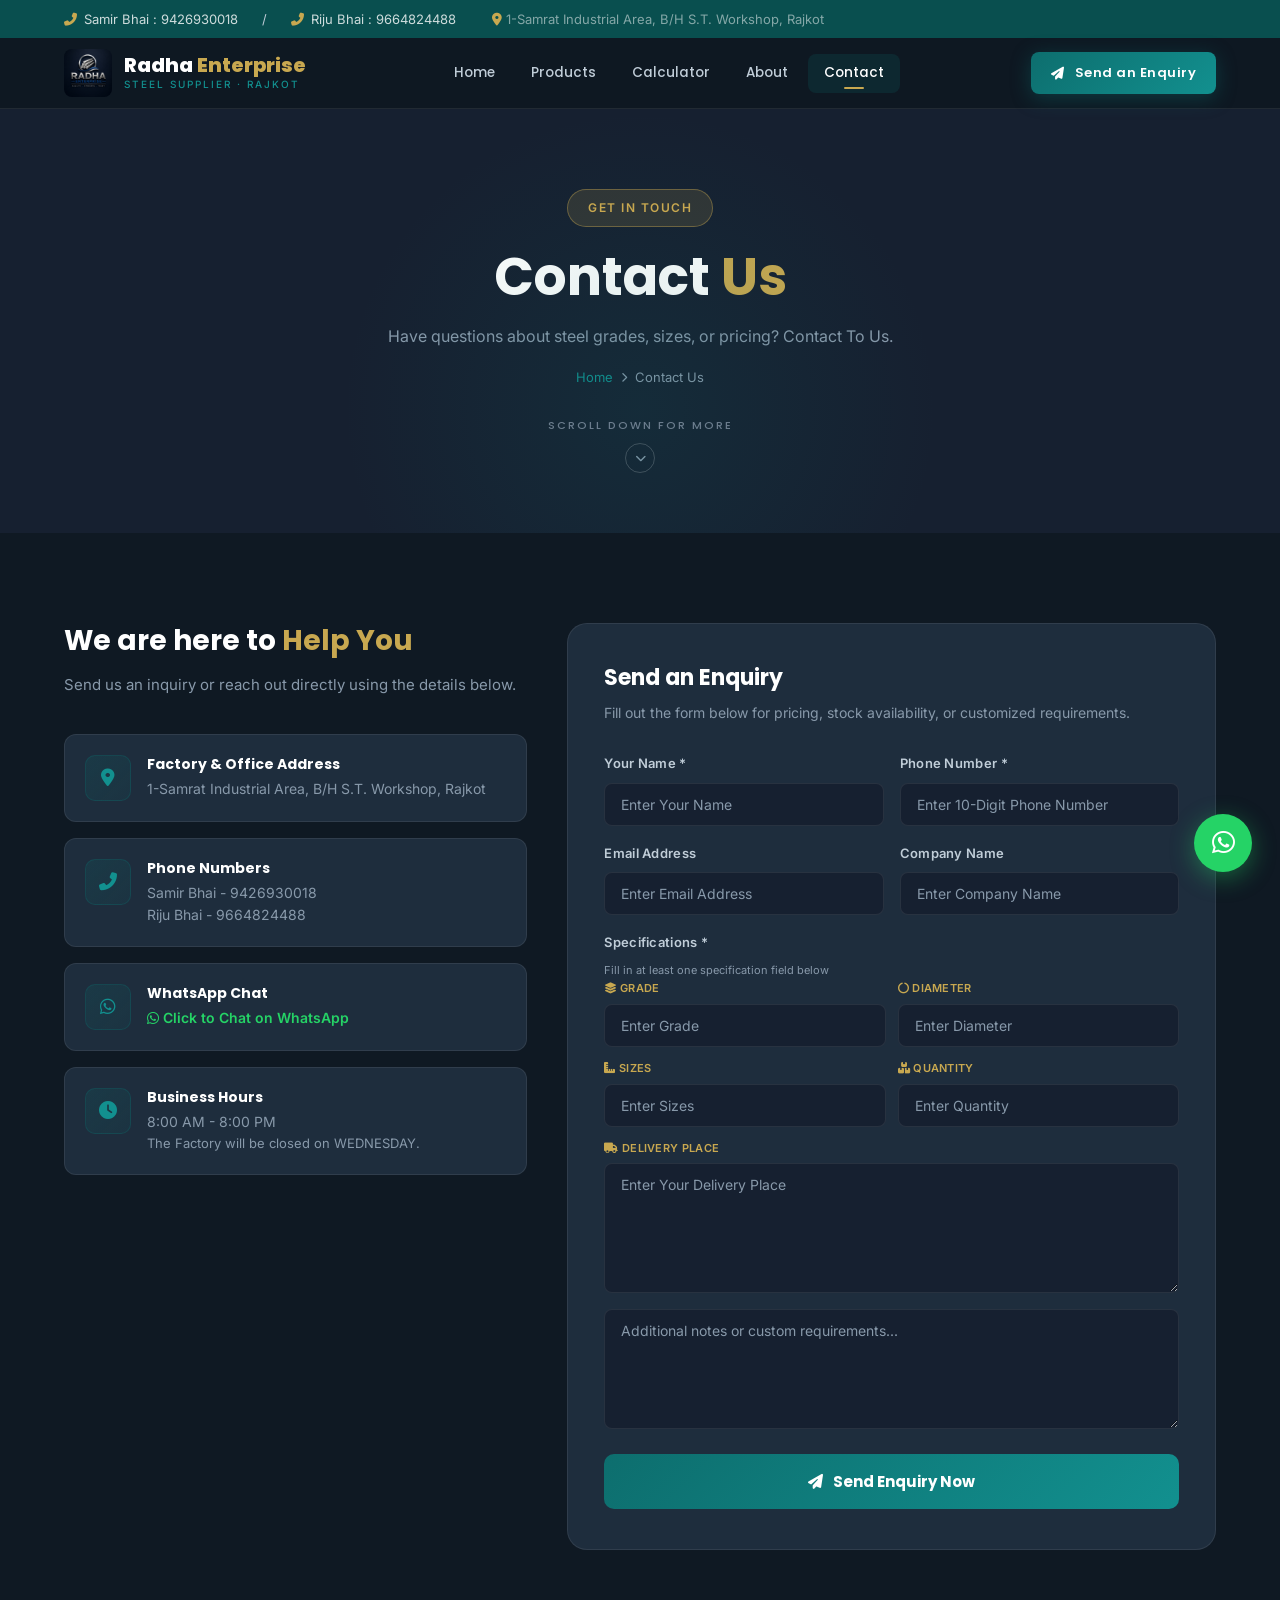
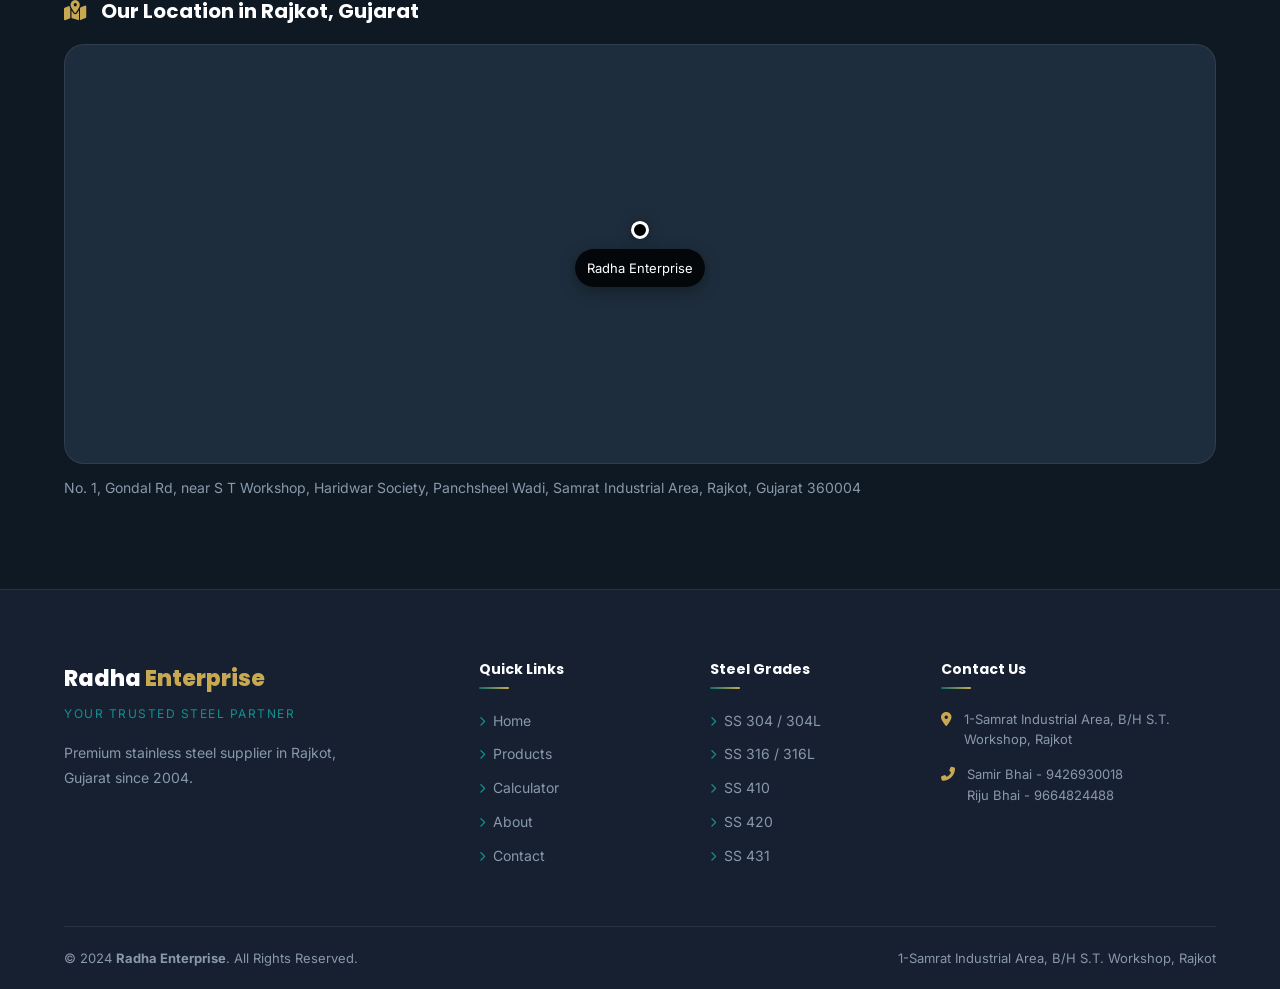
<file: contact.html>
<!DOCTYPE html>
<html lang="en">
<head>
  <meta charset="UTF-8" />
  <meta name="viewport" content="width=device-width, initial-scale=1.0, maximum-scale=1.0, user-scalable=no" />
  <meta name="description" content="Contact Radha Enterprise in Rajkot, Gujarat. Get instant quotes for stainless steel round bars, pipes, sheets, and flats." />
  <title>Contact Us | Radha Enterprise – Steel Supplier Rajkot</title>
  <link rel="icon" href="images/favicon.png" type="image/png" />
  <link rel="stylesheet" href="https://cdnjs.cloudflare.com/ajax/libs/font-awesome/6.5.0/css/all.min.css" />
  <link rel="stylesheet" href="css/style.css" />
</head>
<body>

<div id="preloader"><div class="preloader-logo">Radha <span>Enterprise</span></div><div class="preloader-bar"></div></div>
<a id="whatsappBtn" href="#" target="_blank" class="whatsapp-float"><i class="fab fa-whatsapp"></i></a>

<div class="topbar">
  <div class="container">
    <div class="topbar-inner">
      <div class="topbar-contacts">
        <a href="tel:+919426930018"><i class="fas fa-phone-alt"></i> Samir Bhai : 9426930018</a>
        <span class="topbar-contact-separator">/</span>
        <a href="tel:+919664824488"><i class="fas fa-phone-alt"></i> Riju Bhai : 9664824488</a>
        <span style="color:rgba(255,255,255,0.5);margin-left:12px;"><i class="fas fa-map-marker-alt" style="color:var(--gold)"></i> <span data-company-address></span></span>
      </div>
      <div class="topbar-right">
      </div>
    </div>
  </div>
</div>

<nav class="navbar" id="navbar">
  <div class="container">
    <div class="nav-inner">
      <a href="index.html" class="nav-logo">
        <img src="images/logo.jpg" alt="Radha Enterprise Logo" class="nav-logo-img">
        <div><div class="nav-logo-text">Radha <span>Enterprise</span></div><div class="nav-logo-sub">Steel Supplier · Rajkot</div></div>
      </a>
      <div class="nav-links">
        <a href="index.html">Home</a><a href="products.html">Products</a><a href="calculator.html">Calculator</a>
        
        <a href="about.html">About</a><a href="contact.html" class="active">Contact</a>
      </div>
      <div class="nav-cta">
        <a href="contact.html" class="btn btn-primary"><i class="fas fa-paper-plane"></i> Send an Enquiry</a>
        <button class="hamburger" id="hamburger"><span></span><span></span><span></span></button>
      </div>
    </div>
  </div>
</nav>

<!-- Mobile Nav Overlay -->
<div class="mobile-nav-overlay" id="mobileNavOverlay"></div>

<!-- Mobile Nav Drawer -->
<div class="mobile-nav" id="mobileNav">
  <div class="mobile-nav-header">
    <div class="mobile-nav-brand">Radha <span>Enterprise</span></div>
    <button class="mobile-nav-close" id="mobileNavClose" aria-label="Close menu">
      <i class="fas fa-times"></i>
    </button>
  </div>
  <div class="mobile-nav-links">
    <a href="index.html"><i class="fas fa-home"></i> Home</a>
    <a href="products.html"><i class="fas fa-boxes"></i> Products</a>
    <a href="calculator.html"><i class="fas fa-calculator"></i> Calculator</a>
    <a href="about.html"><i class="fas fa-building"></i> About Us</a>
    <a href="contact.html" class="active"><i class="fas fa-address-book"></i> Contact Us</a>
  </div>
  <div class="mobile-nav-footer">
    <a href="contact.html" class="btn btn-primary"><i class="fas fa-paper-plane"></i> Send an Enquiry</a>
  </div>
</div>

<div class="page-hero">
  <div class="container">
    <div class="hero-badge" style="margin-bottom:16px;">Get In Touch</div>
    <h1>Contact <span>Us</span></h1>
    <p>Have questions about steel grades, sizes, or pricing? Contact To Us.</p>
    <div class="breadcrumb">
      <a href="index.html">Home</a><i class="fas fa-chevron-right"></i><span>Contact Us</span>
    </div>
    <div class="scroll-down-hint" id="scrollDownHint">
      <span>Scroll Down for More</span>
      <div class="scroll-down-arrow"><i class="fas fa-chevron-down"></i></div>
    </div>
  </div>
</div>

<section class="section bg-dark">
  <div class="container">
    <div class="contact-grid">

      <!-- LEFT: CONTACT CARDS -->
      <div class="contact-info animate-on-scroll">
        <h2>We are here to <span>Help You</span></h2>
        <p>Send us an inquiry or reach out directly using the details below.</p>

        <div class="contact-cards">
          <div class="contact-card">
            <div class="contact-icon"><i class="fas fa-map-marker-alt"></i></div>
            <div class="contact-card-text">
              <h4>Factory & Office Address</h4>
              <p data-company-address>1-Samrat Industrial Area, B/H S.T. Workshop, Rajkot</p>
            </div>
          </div>

          <div class="contact-card">
            <div class="contact-icon"><i class="fas fa-phone-alt"></i></div>
            <div class="contact-card-text">
              <h4>Phone Numbers</h4>
              <p><a href="tel:+919426930018">Samir Bhai - 9426930018</a><br/><a href="tel:+919664824488">Riju Bhai - 9664824488</a></p>
            </div>
          </div>

          

          <div class="contact-card">
            <div class="contact-icon"><i class="fab fa-whatsapp"></i></div>
            <div class="contact-card-text">
              <h4>WhatsApp Chat</h4>
              <p><a id="contactWhatsApp" href="#" data-wa-href="https://wa.me/919000000000" style="color:#25d366;font-weight:600;"><i class="fab fa-whatsapp"></i> Click to Chat on WhatsApp</a></p>
            </div>
          </div>

          <div class="contact-card">
            <div class="contact-icon"><i class="fas fa-clock"></i></div>
            <div class="contact-card-text">
              <h4>Business Hours</h4>
              <p>8:00 AM - 8:00 PM</p>
              <p style="color:var(--text-light);font-size:13px;">The Factory will be closed on WEDNESDAY.</p>
            </div>
          </div>
        </div>
      </div>

      <!-- RIGHT: INQUIRY FORM -->
      <div class="contact-form-wrap animate-on-scroll">
        <h3>Send an <span>Enquiry</span></h3>
        <p>Fill out the form below for pricing, stock availability, or customized requirements.</p>

        <form class="contact-form" id="contactForm" novalidate>
          <div class="form-row">
            <div class="form-group">
              <label>Your Name *</label>
              <input type="text" class="form-control" id="contactName" placeholder="Enter Your Name" autocomplete="name" />
              <div class="field-error" id="nameError"><i class="fas fa-exclamation-circle"></i> Please enter your name</div>
            </div>
            <div class="form-group">
              <label>Phone Number *</label>
              <input type="tel" class="form-control" id="contactPhone" placeholder="Enter 10-Digit Phone Number" maxlength="10" inputmode="numeric" autocomplete="tel" />
              <div class="field-error" id="phoneError"><i class="fas fa-exclamation-circle"></i> Please enter a valid 10-digit phone number</div>
            </div>
          </div>

          <div class="form-row">
            <div class="form-group">
              <label>Email Address</label>
              <input type="email" class="form-control" id="contactEmail" placeholder="Enter Email Address" autocomplete="email" />
              <div class="field-error" id="emailError"><i class="fas fa-exclamation-circle"></i> Please enter a valid email address</div>
            </div>
            <div class="form-group">
              <label>Company Name</label>
              <input type="text" class="form-control" id="contactCompany" placeholder="Enter Company Name" autocomplete="organization" />
            </div>
          </div>

          <!-- SPECIFICATIONS & MESSAGES TAB / SECTION -->
          <div class="form-group">
            <label>Specifications *</label>
            <div class="field-hint">Fill in at least one specification field below</div>

            <!-- 5 Specification Inputs -->
            <div class="spec-fields-grid">
              <div class="spec-field-item">
                <label class="spec-field-label"><i class="fas fa-layer-group"></i> Grade</label>
                <input type="text" class="form-control spec-input" id="specGrade" placeholder="Enter Grade" />
              </div>
              <div class="spec-field-item">
                <label class="spec-field-label"><i class="fas fa-circle-notch"></i> Diameter</label>
                <input type="text" class="form-control spec-input" id="specDiameter" placeholder="Enter Diameter" />
              </div>
              <div class="spec-field-item">
                <label class="spec-field-label"><i class="fas fa-ruler-combined"></i> Sizes</label>
                <input type="text" class="form-control spec-input" id="specSizes" placeholder="Enter Sizes" />
              </div>
              <div class="spec-field-item">
                <label class="spec-field-label"><i class="fas fa-boxes"></i> Quantity</label>
                <input type="text" class="form-control spec-input" id="specQuantity" placeholder="Enter Quantity" />
              </div>
              <div class="spec-field-item spec-field-full">
                <label class="spec-field-label"><i class="fas fa-truck"></i> Delivery Place</label>
                <textarea class="form-control spec-input" id="specDelivery" rows="4" placeholder="Enter Your Delivery Place"></textarea>
              </div>
            </div>
            <div class="field-error" id="specError"><i class="fas fa-exclamation-circle"></i> Please fill in at least one specification field</div>

            <textarea class="form-control" id="specMessage" rows="3" placeholder="Additional notes or custom requirements..."></textarea>
          </div>

          <button type="submit" class="submit-btn" id="submitBtn">
            <i class="fas fa-paper-plane"></i> Send Enquiry Now
          </button>
        </form>

        <div class="form-success" id="formSuccess">
          <i class="fab fa-whatsapp" style="color:#25d366; font-size:48px; margin-bottom:16px;"></i>
          <h3>Send Enquiry via WhatsApp</h3>
          <p>Please select a contact person below to send your enquiry directly on WhatsApp:</p>

          <div class="wa-contact-buttons">
            <button type="button" class="wa-select-btn" id="waBtnSamir" data-phone="919426930018">
              <i class="fab fa-whatsapp"></i> Samir Bhai : 9426930018
            </button>
            <button type="button" class="wa-select-btn" id="waBtnRiju" data-phone="919664824488">
              <i class="fab fa-whatsapp"></i> Riju Bhai : 9664824488
            </button>
          </div>
        </div>
      </div>

    </div>

    <!-- MAP SECTION -->
    <div class="map-section">
      <h3><i class="fas fa-map-marked-alt" style="color:var(--gold);margin-right:10px;"></i> Our Location in Rajkot, Gujarat</h3>
      <div class="map-embed">
        <iframe
          src="https://www.google.com/maps?q=No.+1,+Gondal+Rd,+near+S+T+Workshop,+Haridwar+Society,+Panchsheel+Wadi,+Samrat+Industrial+Area,+Rajkot,+Gujarat+360004&z=17&output=embed"
          loading="lazy"
          referrerpolicy="no-referrer-when-downgrade"
          title="Radha Enterprise Location"
        ></iframe>
        <div class="map-custom-marker">
          <div class="map-marker-dot"></div>
          <div class="map-marker-label">Radha Enterprise</div>
        </div>
      </div>
      <p class="map-address">No. 1, Gondal Rd, near S T Workshop, Haridwar Society, Panchsheel Wadi, Samrat Industrial Area, Rajkot, Gujarat 360004</p>
    </div>

  </div>
</section>

<footer>
  <div class="container">
    <div class="footer-grid">
      <div class="footer-col">
        <div class="footer-brand-text">Radha <span>Enterprise</span></div>
        <div class="footer-tagline">Your Trusted Steel Partner</div>
        <p class="footer-desc">Premium stainless steel supplier in Rajkot, Gujarat since 2004.</p>
        
      </div>
      <div class="footer-col"><h4>Quick Links</h4>
        <ul class="footer-links">
          <li><a href="index.html"><i class="fas fa-chevron-right"></i> Home</a></li>
          <li><a href="products.html"><i class="fas fa-chevron-right"></i> Products</a></li>
          <li><a href="calculator.html"><i class="fas fa-chevron-right"></i> Calculator</a></li>
          <li><a href="about.html"><i class="fas fa-chevron-right"></i> About</a></li>
          <li><a href="contact.html"><i class="fas fa-chevron-right"></i> Contact</a></li>
        </ul>
      </div>
      <div class="footer-col"><h4>Steel Grades</h4>
        <ul class="footer-links">
          <li><a href="#"><i class="fas fa-chevron-right"></i> SS 304 / 304L</a></li>
          <li><a href="#"><i class="fas fa-chevron-right"></i> SS 316 / 316L</a></li>
          <li><a href="#"><i class="fas fa-chevron-right"></i> SS 410</a></li>
          <li><a href="#"><i class="fas fa-chevron-right"></i> SS 420</a></li>
          <li><a href="#"><i class="fas fa-chevron-right"></i> SS 431</a></li>
        </ul>
      </div>
      <div class="footer-col"><h4>Contact Us</h4>
        <ul class="footer-contact-list">
          <li class="footer-contact-item"><i class="fas fa-map-marker-alt"></i><span data-company-address>1-Samrat Industrial Area, B/H S.T. Workshop, Rajkot</span></li>
          <li class="footer-contact-item"><i class="fas fa-phone-alt"></i><span><a href="tel:+919426930018">Samir Bhai - 9426930018</a><br/><a href="tel:+919664824488">Riju Bhai - 9664824488</a></span></li>
          
        </ul>
      </div>
    </div>
    <div class="footer-bottom">
      <p>&copy; 2024 <strong>Radha Enterprise</strong>. All Rights Reserved.</p>
      <p>1-Samrat Industrial Area, B/H S.T. Workshop, Rajkot</p>
    </div>
  </div>
</footer>

<script src="js/data.js"></script>
<script src="js/main.js"></script>
</body>
</html>
</file>
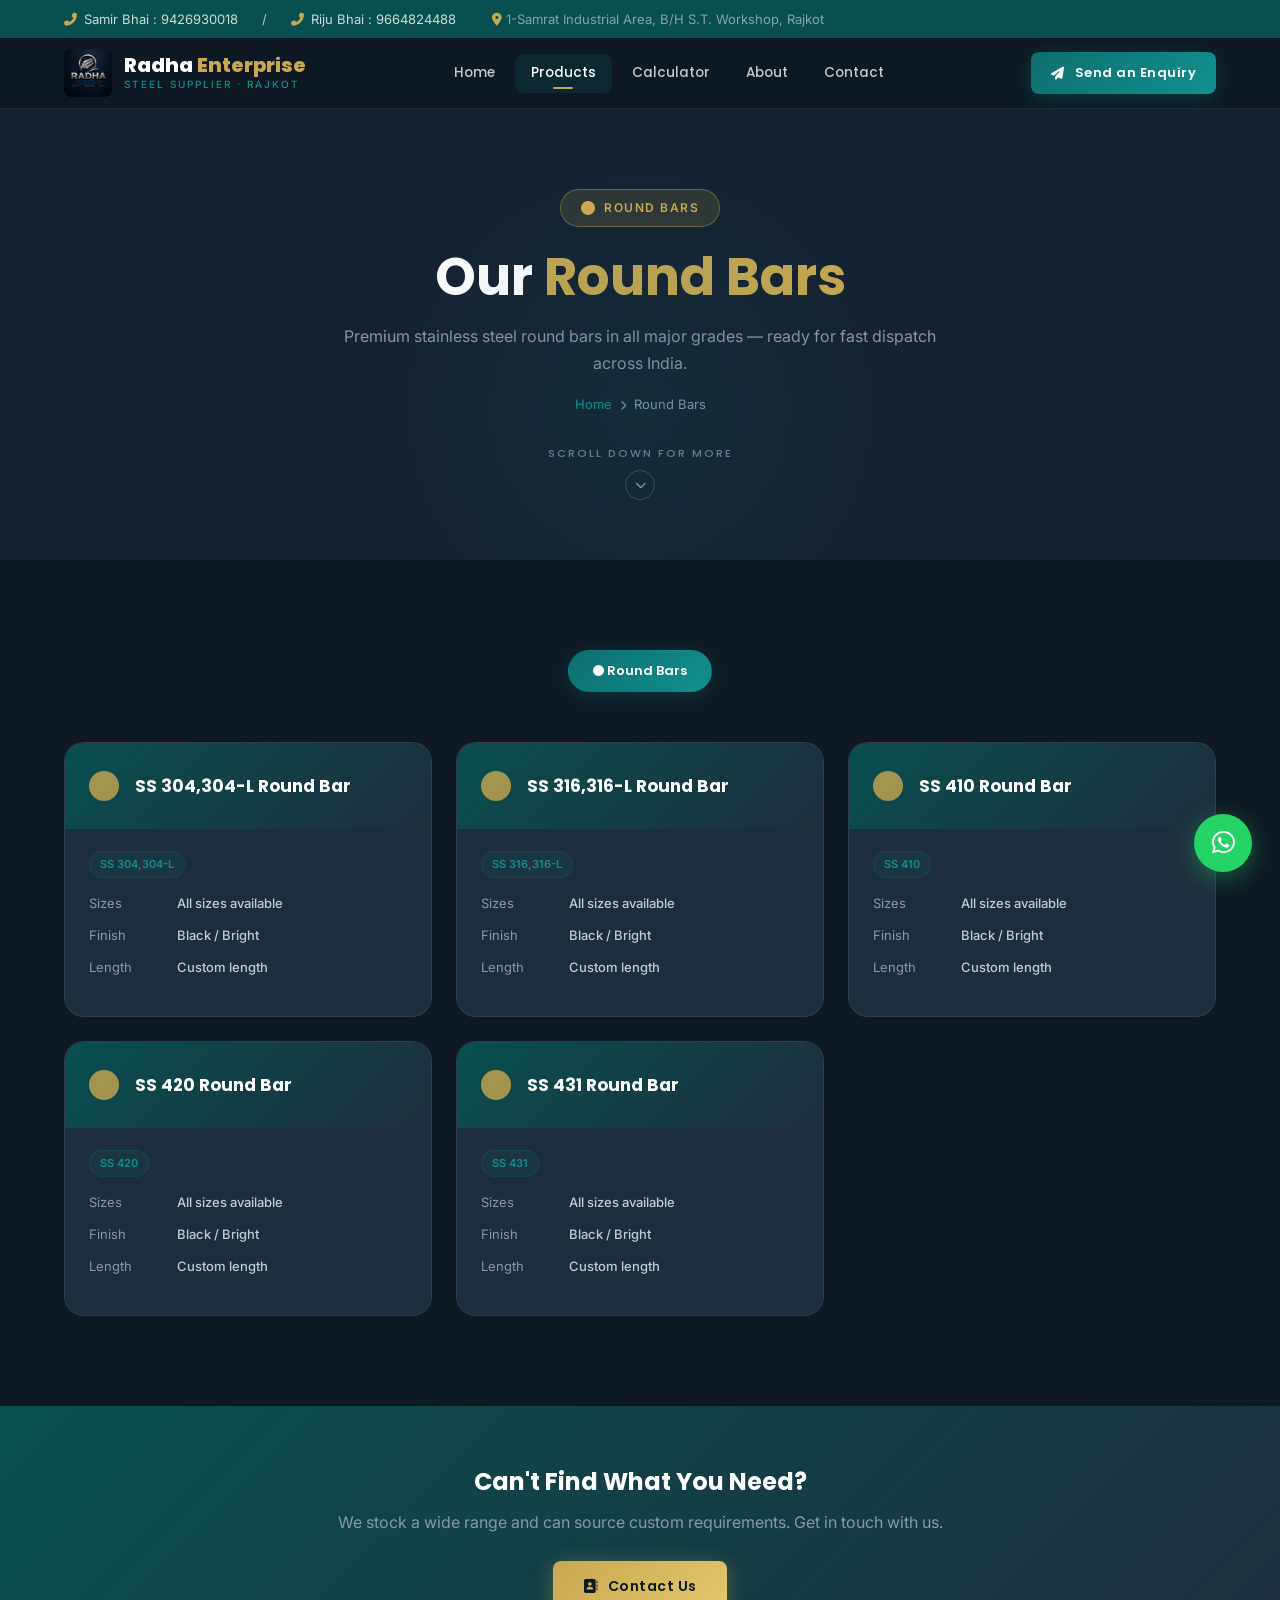
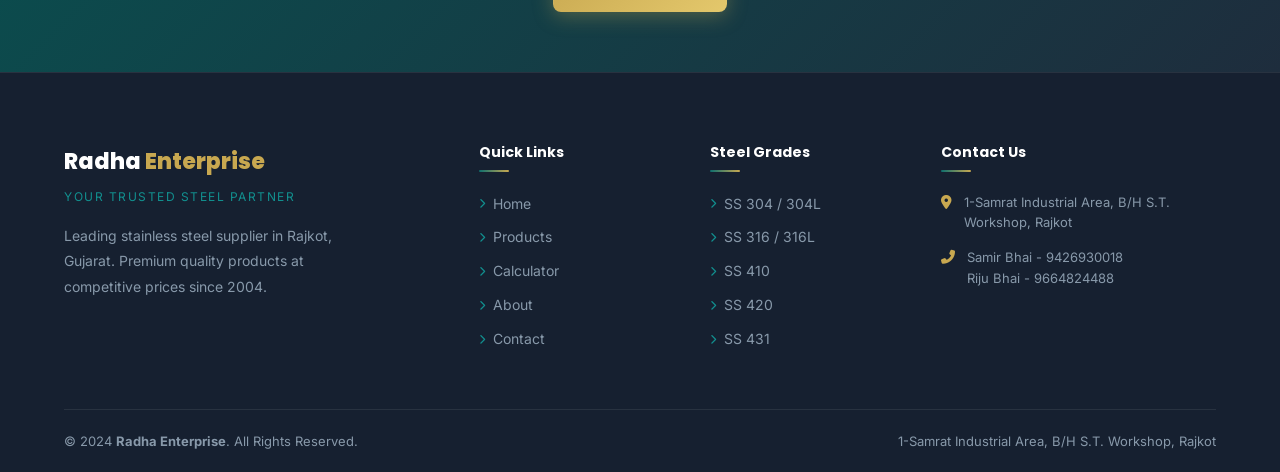
<file: products.html>
<!DOCTYPE html>
<html lang="en">
<head>
  <meta charset="UTF-8" />
  <meta name="viewport" content="width=device-width, initial-scale=1.0, maximum-scale=1.0, user-scalable=no" />
  <meta name="description" content="Explore Radha Enterprise's full range of stainless steel products – round bars, flat bars, pipes, sheets, angles in SS 304, 316, 410, 420 grades." />
  <title>Round Bars | Radha Enterprise – Stainless Steel Supplier Rajkot</title>
  <link rel="icon" href="images/favicon.png" type="image/png" />
  <link rel="stylesheet" href="https://cdnjs.cloudflare.com/ajax/libs/font-awesome/6.5.0/css/all.min.css" />
  <link rel="stylesheet" href="css/style.css" />
</head>
<body>

<div id="preloader">
  <div class="preloader-logo">Radha <span>Enterprise</span></div>
  <div class="preloader-bar"></div>
</div>

<a id="whatsappBtn" href="#" target="_blank" class="whatsapp-float" title="Chat on WhatsApp">
  <i class="fab fa-whatsapp"></i>
</a>

<!-- TOP BAR -->
<div class="topbar">
  <div class="container">
    <div class="topbar-inner">
      <div class="topbar-contacts">
        <a href="tel:+919426930018"><i class="fas fa-phone-alt"></i> Samir Bhai : 9426930018</a>
        <span class="topbar-contact-separator">/</span>
        <a href="tel:+919664824488"><i class="fas fa-phone-alt"></i> Riju Bhai : 9664824488</a>
        <span style="color:rgba(255,255,255,0.5);margin-left:12px;"><i class="fas fa-map-marker-alt" style="color:var(--gold)"></i> <span data-company-address></span></span>
      </div>
      <div class="topbar-right">
      </div>
    </div>
  </div>
</div>

<!-- NAVBAR -->
<nav class="navbar" id="navbar">
  <div class="container">
    <div class="nav-inner">
      <a href="index.html" class="nav-logo">
        <img src="images/logo.jpg" alt="Radha Enterprise Logo" class="nav-logo-img">
        <div>
          <div class="nav-logo-text">Radha <span>Enterprise</span></div>
          <div class="nav-logo-sub">Steel Supplier · Rajkot</div>
        </div>
      </a>
      <div class="nav-links">
        <a href="index.html">Home</a>
        <a href="products.html" class="active">Products</a>
       
        <a href="calculator.html">Calculator</a>
        <a href="about.html">About</a>
        <a href="contact.html">Contact</a>
      </div>
      <div class="nav-cta">
        <a href="contact.html" class="btn btn-primary"><i class="fas fa-paper-plane"></i> Send an Enquiry</a>
        <button class="hamburger" id="hamburger"><span></span><span></span><span></span></button>
      </div>
    </div>
  </div>
</nav>

<!-- Mobile Nav Overlay -->
<div class="mobile-nav-overlay" id="mobileNavOverlay"></div>

<!-- Mobile Nav Drawer -->
<div class="mobile-nav" id="mobileNav">
  <div class="mobile-nav-header">
    <div class="mobile-nav-brand">Radha <span>Enterprise</span></div>
    <button class="mobile-nav-close" id="mobileNavClose" aria-label="Close menu">
      <i class="fas fa-times"></i>
    </button>
  </div>
  <div class="mobile-nav-links">
    <a href="index.html"><i class="fas fa-home"></i> Home</a>
    <a href="products.html" class="active"><i class="fas fa-boxes"></i> Products</a>
    <a href="calculator.html"><i class="fas fa-calculator"></i> Calculator</a>
    <a href="about.html"><i class="fas fa-building"></i> About Us</a>
    <a href="contact.html"><i class="fas fa-address-book"></i> Contact Us</a>
  </div>
  <div class="mobile-nav-footer">
    <a href="contact.html" class="btn btn-primary"><i class="fas fa-paper-plane"></i> Get a Free Quote</a>
  </div>
</div>

<!-- PAGE HERO -->
<div class="page-hero">
  <div class="container">
    <div class="hero-badge" style="margin-bottom:16px;">
      <i class="fas fa-circle"></i> Round Bars
    </div>
    <h1>Our <span>Round Bars</span></h1>
    <p>Premium stainless steel round bars in all major grades — ready for fast dispatch across India.</p>
    <div class="breadcrumb">
      <a href="index.html">Home</a>
      <i class="fas fa-chevron-right"></i>
      <span>Round Bars</span>
    </div>
    <div class="scroll-down-hint" id="scrollDownHint">
      <span>Scroll Down for More</span>
      <div class="scroll-down-arrow"><i class="fas fa-chevron-down"></i></div>
    </div>
  </div>
</div>

<!-- PRODUCTS -->
<section class="section bg-dark">
  <div class="container">

    <!-- Category Tabs -->
    <div class="category-tabs animate-on-scroll">
      <button class="tab-btn active" data-target="cat-roundbars" id="roundbars">
        <i class="fas fa-circle" style="font-size:11px;"></i> Round Bars
      </button>
    </div>

    <!-- Round Bars -->
    <div class="product-category show" id="cat-roundbars">
      <div class="prod-items-grid">
        <div class="prod-item-card animate-on-scroll">
          <div class="prod-item-header">
            <i class="fas fa-circle"></i>
            <h3>SS 304,304-L Round Bar</h3>
          </div>
          <div class="prod-item-body">
            <span class="prod-tag">SS 304,304-L</span>
            <div class="prod-meta">
              <div class="prod-meta-row"><span class="label">Sizes</span><span class="value">All sizes available</span></div>
              <div class="prod-meta-row"><span class="label">Finish</span><span class="value">Black / Bright</span></div>
              <div class="prod-meta-row"><span class="label">Length</span><span class="value">Custom length</span></div>
            </div>
          </div>
        </div>
        <div class="prod-item-card animate-on-scroll">
          <div class="prod-item-header">
            <i class="fas fa-circle"></i>
            <h3>SS 316,316-L Round Bar</h3>
          </div>
          <div class="prod-item-body">
            <span class="prod-tag">SS 316,316-L</span>
            <div class="prod-meta">
              <div class="prod-meta-row"><span class="label">Sizes</span><span class="value">All sizes available</span></div>
              <div class="prod-meta-row"><span class="label">Finish</span><span class="value">Black / Bright</span></div>
              <div class="prod-meta-row"><span class="label">Length</span><span class="value">Custom length</span></div>
            </div>
          </div>
        </div>
        <div class="prod-item-card animate-on-scroll">
          <div class="prod-item-header">
            <i class="fas fa-circle"></i>
            <h3>SS 410 Round Bar</h3>
          </div>
          <div class="prod-item-body">
            <span class="prod-tag">SS 410</span>
            <div class="prod-meta">
              <div class="prod-meta-row"><span class="label">Sizes</span><span class="value">All sizes available</span></div>
              <div class="prod-meta-row"><span class="label">Finish</span><span class="value">Black / Bright</span></div>
              <div class="prod-meta-row"><span class="label">Length</span><span class="value">Custom length</span></div>
            </div>
          </div>
        </div>
        <div class="prod-item-card animate-on-scroll">
          <div class="prod-item-header">
            <i class="fas fa-circle"></i>
            <h3>SS 420 Round Bar</h3>
          </div>
          <div class="prod-item-body">
            <span class="prod-tag">SS 420</span>
            <div class="prod-meta">
              <div class="prod-meta-row"><span class="label">Sizes</span><span class="value">All sizes available</span></div>
              <div class="prod-meta-row"><span class="label">Finish</span><span class="value">Black / Bright</span></div>
              <div class="prod-meta-row"><span class="label">Length</span><span class="value">Custom length</span></div>
            </div>
          </div>
        </div>
        <div class="prod-item-card animate-on-scroll">
          <div class="prod-item-header">
            <i class="fas fa-circle"></i>
            <h3>SS 431 Round Bar</h3>
          </div>
          <div class="prod-item-body">
            <span class="prod-tag">SS 431</span>
            <div class="prod-meta">
              <div class="prod-meta-row"><span class="label">Sizes</span><span class="value">All sizes available</span></div>
              <div class="prod-meta-row"><span class="label">Finish</span><span class="value">Black / Bright</span></div>
              <div class="prod-meta-row"><span class="label">Length</span><span class="value">Custom length</span></div>
            </div>
          </div>
        </div>
        
      </div>
    </div>
  </div>
</section>

<!-- CTA -->
<section class="section-sm" style="background:linear-gradient(135deg,var(--primary-dark),var(--dark-3));">
  <div class="container" style="text-align:center;">
    <h2 style="margin-bottom:12px;">Can't Find What You Need?</h2>
    <p style="color:var(--text-light);margin-bottom:24px;">We stock a wide range and can source custom requirements. Get in touch with us.</p>
    <a href="contact.html" class="btn btn-gold"><i class="fas fa-address-book"></i> Contact Us</a>
  </div>
</section>

<!-- FOOTER -->
<footer>
  <div class="container">
    <div class="footer-grid">
      <div class="footer-col">
        <div class="footer-brand-text">Radha <span>Enterprise</span></div>
        <div class="footer-tagline">Your Trusted Steel Partner</div>
        <p class="footer-desc">Leading stainless steel supplier in Rajkot, Gujarat. Premium quality products at competitive prices since 2004.</p>
        
      </div>
      <div class="footer-col">
        <h4>Quick Links</h4>
        <ul class="footer-links">
          <li><a href="index.html"><i class="fas fa-chevron-right"></i> Home</a></li>
          <li><a href="products.html"><i class="fas fa-chevron-right"></i> Products</a></li>
          <li><a href="calculator.html"><i class="fas fa-chevron-right"></i> Calculator</a></li>
          <li><a href="about.html"><i class="fas fa-chevron-right"></i> About</a></li>
          <li><a href="contact.html"><i class="fas fa-chevron-right"></i> Contact</a></li>
        </ul>
      </div>
      <div class="footer-col">
        <h4>Steel Grades</h4>
        <ul class="footer-links">
          <li><a href="#"><i class="fas fa-chevron-right"></i> SS 304 / 304L</a></li>
          <li><a href="#"><i class="fas fa-chevron-right"></i> SS 316 / 316L</a></li>
          <li><a href="#"><i class="fas fa-chevron-right"></i> SS 410</a></li>
          <li><a href="#"><i class="fas fa-chevron-right"></i> SS 420</a></li>
          <li><a href="#"><i class="fas fa-chevron-right"></i> SS 431</a></li>
        </ul>
      </div>
      <div class="footer-col">
        <h4>Contact Us</h4>
        <ul class="footer-contact-list">
          <li class="footer-contact-item"><i class="fas fa-map-marker-alt"></i><span data-company-address>1-Samrat Industrial Area, B/H S.T. Workshop, Rajkot</span></li>
          <li class="footer-contact-item"><i class="fas fa-phone-alt"></i><span><a href="tel:+919426930018">Samir Bhai - 9426930018</a><br/><a href="tel:+919664824488">Riju Bhai - 9664824488</a></span></li>
          
        </ul>
      </div>
    </div>
    <div class="footer-bottom">
      <p>&copy; 2024 <strong>Radha Enterprise</strong>. All Rights Reserved.</p>
      <p>1-Samrat Industrial Area, B/H S.T. Workshop, Rajkot</p>
    </div>
  </div>
</footer>

<script src="js/data.js"></script>
<script src="js/main.js"></script>
</body>
</html>
</file>
<file: css/style.css>
/* ============================================================
   RADHA ENTERPRISE — MAIN STYLESHEET
   Design: Modern Industrial with Glassmorphism accents
   Colors: Deep Teal #0d6e6e | Gold #c8a850 | Dark #0f1923
   Fonts : Poppins (headings) | Inter (body)
   ============================================================ */

/* ── GOOGLE FONTS ─────────────────────────────────────────── */
@import url('https://fonts.googleapis.com/css2?family=Poppins:wght@300;400;500;600;700;800;900&family=Inter:wght@300;400;500;600;700&display=swap');

/* ── CSS VARIABLES ────────────────────────────────────────── */
:root {
  --primary:       #0d6e6e;
  --primary-dark:  #094f4f;
  --primary-light: #12908f;
  --gold:          #c8a850;
  --gold-light:    #e4c86c;
  --dark:          #0f1923;
  --dark-2:        #162030;
  --dark-3:        #1e2d3d;
  --text-light:    #8899aa;
  --text-mid:      #c0cdd8;
  --white:         #ffffff;
  --off-white:     #f4f7f8;
  --border:        rgba(255,255,255,0.08);
  --glass:         rgba(255,255,255,0.05);
  --glass-border:  rgba(255,255,255,0.12);
  --shadow-lg:     0 20px 60px rgba(0,0,0,0.4);
  --shadow-card:   0 8px 32px rgba(0,0,0,0.25);
  --radius:        12px;
  --radius-lg:     20px;
  --transition:    0.3s cubic-bezier(0.25,0.46,0.45,0.94);
}

/* ── RESET & BASE ─────────────────────────────────────────── */
*, *::before, *::after { box-sizing: border-box; margin: 0; padding: 0; }

html { scroll-behavior: smooth; font-size: 16px; }

body {
  font-family: 'Inter', sans-serif;
  background: var(--dark);
  color: var(--text-mid);
  line-height: 1.7;
  overflow-x: hidden;
}

h1, h2, h3, h4, h5, h6 {
  font-family: 'Poppins', sans-serif;
  color: var(--white);
  line-height: 1.3;
  font-weight: 700;
}

a { text-decoration: none; color: inherit; }
img {
  max-width: 100%;
  display: block;
  user-select: none;
  -webkit-user-select: none;
  -webkit-user-drag: none;
  touch-action: manipulation;
}
ul { list-style: none; }
button { cursor: pointer; border: none; outline: none; }
input, select, textarea { outline: none; font-family: 'Inter', sans-serif; }

/* ── SCROLLBAR ────────────────────────────────────────────── */
::-webkit-scrollbar { width: 6px; }
::-webkit-scrollbar-track { background: var(--dark-2); }
::-webkit-scrollbar-thumb { background: var(--primary); border-radius: 3px; }

/* ── UTILITY CLASSES ──────────────────────────────────────── */
.container { max-width: 1200px; margin: 0 auto; padding: 0 24px; }
.container-wide { max-width: 1400px; margin: 0 auto; padding: 0 24px; }

.section { padding: 90px 0; }
.section-sm { padding: 60px 0; }

.section-header { text-align: center; margin-bottom: 60px; }
.section-header .badge {
  display: inline-block;
  background: linear-gradient(135deg, var(--primary), var(--primary-light));
  color: var(--white);
  font-size: 11px;
  font-weight: 600;
  letter-spacing: 2px;
  text-transform: uppercase;
  padding: 6px 18px;
  border-radius: 50px;
  margin-bottom: 16px;
}
.section-header h2 {
  font-size: clamp(28px, 4vw, 44px);
  margin-bottom: 16px;
}
.section-header h2 span { color: var(--gold); }
.section-header p { max-width: 600px; margin: 0 auto; color: var(--text-light); font-size: 16px; }

.text-gold { color: var(--gold); }
.text-primary { color: var(--primary-light); }

/* ── BUTTONS ──────────────────────────────────────────────── */
.btn {
  display: inline-flex;
  align-items: center;
  gap: 10px;
  padding: 14px 30px;
  border-radius: 8px;
  font-family: 'Poppins', sans-serif;
  font-size: 14px;
  font-weight: 600;
  letter-spacing: 0.5px;
  transition: var(--transition);
  position: relative;
  overflow: hidden;
}
.btn::before {
  content: '';
  position: absolute;
  inset: 0;
  background: rgba(255,255,255,0.1);
  transform: translateX(-100%);
  transition: var(--transition);
}
.btn:hover::before { transform: translateX(0); }

.btn-primary {
  background: linear-gradient(135deg, var(--primary), var(--primary-light));
  color: var(--white);
  box-shadow: 0 4px 20px rgba(13,110,110,0.4);
}
.btn-primary:hover {
  transform: translateY(-2px);
  box-shadow: 0 8px 30px rgba(13,110,110,0.5);
}

.btn-white {
  background: var(--white);
  color: var(--dark);
  border: 1.5px solid rgba(0,0,0,0.1);
  box-shadow: 0 10px 25px rgba(0,0,0,0.08);
}

.btn-white:hover {
  background: #f8f9fa;
  transform: translateY(-2px);
  border-color: var(--primary-light);
}

.btn-gold {
  background: linear-gradient(135deg, var(--gold), var(--gold-light));
  color: var(--dark);
  box-shadow: 0 4px 20px rgba(200,168,80,0.35);
}
.btn-gold:hover {
  transform: translateY(-2px);
  box-shadow: 0 8px 30px rgba(200,168,80,0.5);
}

.btn-outline {
  background: transparent;
  color: var(--white);
  border: 1.5px solid var(--glass-border);
  backdrop-filter: blur(10px);
}
.btn-outline:hover {
  border-color: var(--primary-light);
  color: var(--primary-light);
  transform: translateY(-2px);
}

/* ── CARDS ────────────────────────────────────────────────── */
.glass-card {
  background: var(--glass);
  border: 1px solid var(--glass-border);
  border-radius: var(--radius-lg);
  backdrop-filter: blur(20px);
  transition: var(--transition);
}
.glass-card:hover {
  border-color: rgba(13,110,110,0.5);
  transform: translateY(-4px);
  box-shadow: var(--shadow-card);
}

/* ─────────────────────────────────────────────────────────── */
/*  PRELOADER                                                  */
/* ─────────────────────────────────────────────────────────── */
#preloader {
  position: fixed;
  inset: 0;
  background: var(--dark);
  display: flex;
  flex-direction: column;
  align-items: center;
  justify-content: center;
  z-index: 9999;
  transition: opacity 0.5s, visibility 0.5s;
}
#preloader.hide { opacity: 0; visibility: hidden; }
.preloader-logo {
  font-family: 'Poppins', sans-serif;
  font-size: 28px;
  font-weight: 800;
  color: var(--white);
  margin-bottom: 30px;
}
.preloader-logo span { color: var(--gold); }
.preloader-bar {
  width: 200px;
  height: 3px;
  background: var(--dark-3);
  border-radius: 2px;
  overflow: hidden;
}
.preloader-bar::after {
  content: '';
  display: block;
  height: 100%;
  width: 0%;
  background: linear-gradient(90deg, var(--primary), var(--gold));
  border-radius: 2px;
  animation: preload 1.5s ease forwards;
}
@keyframes preload { to { width: 100%; } }

/* ─────────────────────────────────────────────────────────── */
/*  TOP BAR                                                    */
/* ─────────────────────────────────────────────────────────── */
.topbar {
  background: var(--primary-dark);
  padding: 8px 0;
  font-size: 13px;
}
.topbar-inner {
  display: flex;
  align-items: center;
  justify-content: space-between;
  gap: 16px;
  flex-wrap: wrap;
}
.topbar-contacts { display: flex; gap: 24px; align-items: center; }
.topbar-contacts a {
  color: rgba(255,255,255,0.8);
  display: flex;
  align-items: center;
  gap: 7px;
  transition: var(--transition);
}
.topbar-contacts a:hover { color: var(--gold); }
.topbar-contacts i { color: var(--gold); }
.topbar-right { display: flex; align-items: center; gap: 16px; }
.topbar-social a {
  width: 28px;
  height: 28px;
  border-radius: 50%;
  border: 1px solid rgba(255,255,255,0.2);
  display: flex;
  align-items: center;
  justify-content: center;
  color: rgba(255,255,255,0.7);
  font-size: 12px;
  transition: var(--transition);
}
.topbar-social { display: flex; gap: 8px; }
.topbar-social a:hover { background: var(--gold); border-color: var(--gold); color: var(--dark); }

/* ─────────────────────────────────────────────────────────── */
/*  NAVBAR                                                     */
/* ─────────────────────────────────────────────────────────── */
.navbar {
  position: sticky;
  top: 0;
  z-index: 1000;
  background: rgba(15,25,35,0.95);
  backdrop-filter: blur(20px);
  border-bottom: 1px solid var(--border);
  transition: var(--transition);
  padding: 0;
}
.navbar.scrolled {
  background: rgba(15,25,35,0.98);
  box-shadow: 0 4px 30px rgba(0,0,0,0.4);
}
.nav-inner {
  display: flex;
  align-items: center;
  justify-content: space-between;
  height: 70px;
}
.nav-logo {
  display: flex;
  align-items: center;
  gap: 12px;
  text-decoration: none;
}
.nav-logo-text {
  font-family: 'Poppins', sans-serif;
  font-size: 20px;
  font-weight: 800;
  color: var(--white);
  line-height: 1.1;
}
.nav-logo-text span { color: var(--gold); }
.nav-logo-sub {
  font-size: 10px;
  letter-spacing: 2px;
  color: var(--primary-light);
  font-weight: 500;
  text-transform: uppercase;
}
.nav-logo-img {
  width: 48px;
  height: 48px;
  border-radius: 8px;
  object-fit: contain;
  flex-shrink: 0;
}
.nav-links {
  display: flex;
  align-items: center;
  gap: 4px;
}
.nav-links a {
  padding: 8px 16px;
  border-radius: 8px;
  font-family: 'Poppins', sans-serif;
  font-size: 13.5px;
  font-weight: 500;
  color: var(--text-mid);
  transition: var(--transition);
  position: relative;
}
.nav-links a:hover, .nav-links a.active {
  color: var(--white);
  background: rgba(13,110,110,0.18);
}
.nav-links a.active::after {
  content: '';
  position: absolute;
  bottom: 4px;
  left: 50%;
  transform: translateX(-50%);
  width: 20px;
  height: 2px;
  background: var(--gold);
  border-radius: 2px;
}
.nav-cta { display: flex; align-items: center; gap: 12px; }
.nav-cta .btn { padding: 10px 20px; font-size: 13px; }

/* ── HAMBURGER BUTTON ─────────────────────────────────────── */
.hamburger {
  display: none;
  flex-direction: column;
  justify-content: center;
  gap: 5px;
  width: 42px;
  height: 42px;
  padding: 8px;
  background: rgba(255,255,255,0.05);
  border: 1px solid var(--border);
  border-radius: 10px;
  cursor: pointer;
  z-index: 1002;
  flex-shrink: 0;
  transition: background 0.3s;
}
.hamburger:hover { background: rgba(255,255,255,0.1); }
.hamburger span {
  display: block;
  width: 22px;
  height: 2px;
  background: var(--white);
  border-radius: 2px;
  transition: transform 0.35s ease, opacity 0.25s ease, background 0.3s;
  transform-origin: center;
}
/* X animation when open */
.hamburger.is-open span:nth-child(1) { transform: translateY(7px) rotate(45deg); }
.hamburger.is-open span:nth-child(2) { opacity: 0; transform: scaleX(0); }
.hamburger.is-open span:nth-child(3) { transform: translateY(-7px) rotate(-45deg); }

/* ── MOBILE NAV OVERLAY ───────────────────────────────────── */
.mobile-nav-overlay {
  display: none;
  position: fixed;
  inset: 0;
  background: rgba(0, 0, 0, 0.6);
  backdrop-filter: blur(4px);
  z-index: 999;
  opacity: 0;
  transition: opacity 0.3s ease;
}
.mobile-nav-overlay.visible {
  display: block;
  opacity: 1;
}

/* ── MOBILE NAV DRAWER ────────────────────────────────────── */
.mobile-nav {
  position: fixed;
  top: 0;
  right: -100%;
  width: min(320px, 85vw);
  height: 100dvh;
  background: var(--dark-2);
  border-left: 1px solid var(--border);
  padding: 0;
  display: flex;
  flex-direction: column;
  z-index: 1000;
  overflow-y: auto;
  transition: right 0.35s cubic-bezier(0.4, 0, 0.2, 1);
  box-shadow: -8px 0 40px rgba(0,0,0,0.5);
}
.mobile-nav.open { right: 0; }

/* Drawer header */
.mobile-nav-header {
  display: flex;
  align-items: center;
  justify-content: space-between;
  padding: 20px 24px;
  border-bottom: 1px solid var(--border);
  background: var(--dark-3);
}
.mobile-nav-brand {
  font-family: 'Poppins', sans-serif;
  font-size: 16px;
  font-weight: 700;
  color: var(--white);
}
.mobile-nav-brand span { color: var(--gold); }
.mobile-nav-close {
  width: 36px;
  height: 36px;
  background: rgba(255,255,255,0.06);
  border: 1px solid var(--border);
  border-radius: 8px;
  color: var(--text-mid);
  font-size: 16px;
  cursor: pointer;
  display: flex;
  align-items: center;
  justify-content: center;
  transition: var(--transition);
}
.mobile-nav-close:hover { background: rgba(255,77,77,0.15); color: #ff6b6b; border-color: rgba(255,77,77,0.3); }

/* Drawer links */
.mobile-nav-links {
  display: flex;
  flex-direction: column;
  padding: 12px 0;
  flex: 1;
}
.mobile-nav-links a {
  padding: 14px 24px;
  font-family: 'Poppins', sans-serif;
  font-size: 15px;
  font-weight: 500;
  color: var(--text-mid);
  display: flex;
  align-items: center;
  gap: 14px;
  transition: var(--transition);
  border-left: 3px solid transparent;
  text-decoration: none;
}
.mobile-nav-links a i {
  width: 20px;
  text-align: center;
  color: var(--gold);
  font-size: 14px;
  flex-shrink: 0;
}
.mobile-nav-links a:hover {
  color: var(--white);
  background: rgba(13,110,110,0.12);
  border-left-color: var(--primary-light);
}
.mobile-nav-links a.active {
  color: var(--gold);
  background: rgba(200,168,80,0.08);
  border-left-color: var(--gold);
}

/* Drawer footer CTA */
.mobile-nav-footer {
  padding: 20px 24px;
  border-top: 1px solid var(--border);
}
.mobile-nav-footer .btn {
  width: 100%;
  justify-content: center;
  padding: 14px;
  font-size: 14px;
}

/* Lock scroll when nav is open */
body.nav-open { overflow: hidden; }

/* ─────────────────────────────────────────────────────────── */
/*  HERO SECTION                                               */
/* ─────────────────────────────────────────────────────────── */
.hero {
  position: relative;
  min-height: calc(100vh - 70px);
  display: flex;
  align-items: center;
  overflow: hidden;
}
.hero-bg {
  position: absolute;
  inset: 0;
  background-image: url('https://5.imimg.com/data5/FQ/HN/MY-400638/ss-431-round-bar-500x500.jpg');
  background-size: cover;
  background-position: center;
  filter: brightness(0.3);
  transform: scale(1.05);
  animation: heroZoom 12s ease-in-out infinite alternate;
}
@keyframes heroZoom { to { transform: scale(1); } }
.hero-overlay {
  position: absolute;
  inset: 0;
  background: linear-gradient(135deg,
    rgba(9,79,79,0.7) 0%,
    rgba(15,25,35,0.8) 50%,
    rgba(9,79,79,0.4) 100%);
}
/* WhatsApp floating button + quick options */
.whatsapp-float {
  position: fixed;
  right: 18px;
  bottom: 18px;
  z-index: 1200;
  width: 56px;
  height: 56px;
  border-radius: 50%;
  background: linear-gradient(135deg,#25d366,#128c7e);
  display: flex;
  align-items: center;
  justify-content: center;
  color: #fff;
  font-size: 20px;
  box-shadow: 0 8px 30px rgba(18,140,126,0.25);
  transition: transform 0.18s ease, opacity 0.18s ease;
}

.whatsapp-options {
  position: fixed;
  right: 18px;
  bottom: 86px; /* above main button */
  display: flex;
  flex-direction: column;
  gap: 10px;
  z-index: 1199;
  align-items: flex-end;
}

.whatsapp-option {
  background: linear-gradient(135deg,#ffffff,#f1f5f6);
  color: var(--dark);
  padding: 10px 14px;
  border-radius: 10px;
  box-shadow: 0 6px 20px rgba(0,0,0,0.18);
  display: inline-flex;
  align-items: center;
  gap: 10px;
  font-weight: 600;
  font-size: 14px;
  text-decoration: none;
}

.whatsapp-option i { color: #25d366; font-size: 18px; }

.whatsapp-options.hidden { display: none; }
/* Call options shown near CTA buttons */
.call-options {
  position: fixed;
  display: flex;
  flex-direction: column;
  gap: 10px;
  z-index: 1199;
  align-items: flex-start;
}
.call-option {
  background: linear-gradient(135deg,#ffffff,#f7f7f8);
  color: var(--dark);
  padding: 10px 14px;
  border-radius: 10px;
  box-shadow: 0 6px 20px rgba(0,0,0,0.12);
  display: inline-flex;
  align-items: center;
  gap: 10px;
  font-weight: 600;
  font-size: 14px;
  text-decoration: none;
}
.call-option i { color: var(--gold); font-size: 16px; }
.call-options.hidden { display: none; }

/* Contact page WhatsApp options (appears under the 'Click to Chat on WhatsApp' link) */
.contact-wa-options {
  position: fixed;
  display: flex;
  flex-direction: column;
  gap: 8px;
  z-index: 1300;
  align-items: flex-start;
}
.contact-wa-option {
  background: linear-gradient(135deg,#ffffff,#f7f7f8);
  color: var(--dark);
  padding: 8px 12px;
  border-radius: 8px;
  box-shadow: 0 6px 18px rgba(0,0,0,0.12);
  display: inline-flex;
  align-items: center;
  gap: 8px;
  font-weight: 600;
  font-size: 14px;
  text-decoration: none;
}
.contact-wa-option i { color: #25d366; font-size: 16px; }
.contact-wa-options.hidden { display: none; }
.hero-particles {
  position: absolute;
  inset: 0;
  overflow: hidden;
}
.particle {
  position: absolute;
  width: 3px;
  height: 3px;
  background: var(--gold);
  border-radius: 50%;
  opacity: 0;
  animation: floatParticle linear infinite;
}
@keyframes floatParticle {
  0%   { opacity: 0; transform: translateY(100vh) scale(0); }
  10%  { opacity: 0.6; }
  90%  { opacity: 0.3; }
  100% { opacity: 0; transform: translateY(-20px) scale(1); }
}
.hero-content {
  position: relative;
  z-index: 2;
  max-width: 750px;
}
.hero-badge {
  display: inline-flex;
  align-items: center;
  gap: 8px;
  background: rgba(200,168,80,0.15);
  border: 1px solid rgba(200,168,80,0.4);
  color: var(--gold);
  padding: 8px 20px;
  border-radius: 50px;
  font-size: 12px;
  font-weight: 600;
  letter-spacing: 1.5px;
  text-transform: uppercase;
  margin-bottom: 24px;
  animation: fadeInUp 0.6s ease both;
}
.hero-badge i { font-size: 14px; }
.hero h1 {
  font-size: clamp(36px, 6vw, 72px);
  font-weight: 900;
  line-height: 1.1;
  margin-bottom: 24px;
  animation: fadeInUp 0.8s 0.1s ease both;
}
.hero h1 .highlight {
  color: var(--gold);
  position: relative;
  display: inline-block;
}
.hero h1 .highlight::after {
  content: '';
  position: absolute;
  bottom: -4px;
  left: 0;
  width: 100%;
  height: 3px;
  background: linear-gradient(90deg, var(--gold), transparent);
  border-radius: 2px;
}
.hero-desc {
  font-size: 17px;
  color: rgba(255,255,255,0.75);
  max-width: 550px;
  margin-bottom: 40px;
  line-height: 1.8;
  animation: fadeInUp 0.8s 0.2s ease both;
}
.hero-actions {
  display: flex;
  gap: 16px;
  flex-wrap: wrap;
  animation: fadeInUp 0.8s 0.3s ease both;
}
.hero-stats {
  display: flex;
  gap: 40px;
  margin-top: 60px;
  padding-top: 40px;
  border-top: 1px solid rgba(255,255,255,0.1);
  animation: fadeInUp 0.8s 0.4s ease both;
  flex-wrap: wrap;
}
.hero-stat-item .num {
  font-family: 'Poppins', sans-serif;
  font-size: 36px;
  font-weight: 800;
  color: var(--white);
  line-height: 1;
}
.hero-stat-item .num span { color: var(--gold); }
.hero-stat-item .label {
  font-size: 12px;
  color: var(--text-light);
  letter-spacing: 0.5px;
  margin-top: 4px;
}

/* ─────────────────────────────────────────────────────────── */
/*  FEATURES / WHY US SECTION                                  */
/* ─────────────────────────────────────────────────────────── */
.why-us { background: var(--dark-2); }
.why-grid {
  display: grid;
  grid-template-columns: repeat(auto-fit, minmax(300px, 1fr));
  gap: 24px;
}
.why-card {
  padding: 36px 28px;
  border-radius: var(--radius-lg);
  background: var(--glass);
  border: 1px solid var(--glass-border);
  transition: var(--transition);
  position: relative;
  overflow: hidden;
}
.why-card::before {
  content: '';
  position: absolute;
  top: 0; left: 0;
  width: 100%;
  height: 3px;
  background: linear-gradient(90deg, var(--primary), var(--gold));
  transform: scaleX(0);
  transition: var(--transition);
  transform-origin: left;
}
.why-card:hover::before { transform: scaleX(1); }
.why-card:hover {
  border-color: rgba(13,110,110,0.4);
  transform: translateY(-6px);
  box-shadow: var(--shadow-card);
}
.why-icon {
  width: 60px;
  height: 60px;
  background: linear-gradient(135deg, rgba(13,110,110,0.2), rgba(13,110,110,0.1));
  border: 1px solid rgba(13,110,110,0.3);
  border-radius: 14px;
  display: flex;
  align-items: center;
  justify-content: center;
  font-size: 22px;
  color: var(--primary-light);
  margin-bottom: 20px;
  transition: var(--transition);
}
.why-card:hover .why-icon {
  background: linear-gradient(135deg, var(--primary), var(--primary-light));
  color: var(--white);
  border-color: transparent;
  transform: scale(1.1);
}
.why-card h3 { font-size: 18px; margin-bottom: 10px; }
.why-card p { font-size: 14px; color: var(--text-light); line-height: 1.7; }

/* ─────────────────────────────────────────────────────────── */
/*  PRODUCTS PREVIEW SECTION (Home page)                       */
/* ─────────────────────────────────────────────────────────── */
.products-preview { background: var(--dark); }
.prod-grid {
  display: grid;
  grid-template-columns: repeat(auto-fit, minmax(220px, 1fr));
  gap: 20px;
}
.prod-card {
  background: var(--dark-3);
  border: 1px solid var(--border);
  border-radius: var(--radius-lg);
  padding: 30px 24px;
  text-align: center;
  transition: var(--transition);
  cursor: pointer;
  position: relative;
  overflow: hidden;
}
.prod-card::after {
  content: '';
  position: absolute;
  inset: 0;
  background: linear-gradient(135deg, rgba(13,110,110,0.08), rgba(200,168,80,0.05));
  opacity: 0;
  transition: var(--transition);
}
.prod-card:hover::after { opacity: 1; }
.prod-card:hover {
  border-color: var(--primary);
  transform: translateY(-6px);
  box-shadow: 0 12px 40px rgba(13,110,110,0.2);
}
.prod-icon {
  width: 70px;
  height: 70px;
  margin: 0 auto 18px;
  background: linear-gradient(135deg, rgba(13,110,110,0.15), rgba(13,110,110,0.05));
  border: 1.5px solid rgba(13,110,110,0.3);
  border-radius: 50%;
  display: flex;
  align-items: center;
  justify-content: center;
  font-size: 26px;
  color: var(--primary-light);
  transition: var(--transition);
}
.prod-card:hover .prod-icon {
  background: linear-gradient(135deg, var(--primary), var(--primary-light));
  color: var(--white);
  border-color: transparent;
  transform: scale(1.1) rotate(5deg);
}
.prod-card h3 { font-size: 16px; margin-bottom: 8px; }
.prod-card p { font-size: 13px; color: var(--text-light); }
.prod-card .prod-link {
  display: inline-flex;
  align-items: center;
  gap: 6px;
  color: var(--primary-light);
  font-size: 13px;
  font-weight: 600;
  margin-top: 14px;
  transition: var(--transition);
}
.prod-card:hover .prod-link { color: var(--gold); gap: 10px; }

/* ─────────────────────────────────────────────────────────── */
/*  TESTIMONIALS                                               */
/* ─────────────────────────────────────────────────────────── */
.testimonials { background: var(--dark-2); }
.testi-grid {
  display: grid;
  grid-template-columns: repeat(auto-fit, minmax(300px, 1fr));
  gap: 24px;
}
.testi-card {
  background: var(--glass);
  border: 1px solid var(--glass-border);
  border-radius: var(--radius-lg);
  padding: 32px 28px;
  transition: var(--transition);
  position: relative;
}
.testi-card:hover {
  border-color: rgba(200,168,80,0.3);
  transform: translateY(-4px);
}
.testi-quote {
  font-size: 48px;
  color: var(--gold);
  opacity: 0.3;
  line-height: 1;
  margin-bottom: 12px;
  font-family: Georgia, serif;
}
.testi-text {
  font-size: 15px;
  line-height: 1.8;
  color: var(--text-mid);
  margin-bottom: 24px;
  font-style: italic;
}
.testi-author { display: flex; align-items: center; gap: 14px; }
.testi-avatar {
  width: 48px;
  height: 48px;
  border-radius: 50%;
  background: linear-gradient(135deg, var(--primary), var(--gold));
  display: flex;
  align-items: center;
  justify-content: center;
  font-family: 'Poppins', sans-serif;
  font-size: 16px;
  font-weight: 700;
  color: var(--white);
  flex-shrink: 0;
}
.testi-name { font-family: 'Poppins', sans-serif; font-size: 15px; font-weight: 600; color: var(--white); }
.testi-company { font-size: 12px; color: var(--text-light); margin-top: 2px; }
.testi-stars { color: var(--gold); font-size: 12px; display: flex; gap: 2px; margin-top: 4px; }

/* ─────────────────────────────────────────────────────────── */
/*  PRODUCTS PAGE                                              */
/* ─────────────────────────────────────────────────────────── */
.page-hero {
  background: var(--dark-2);
  padding: 80px 0 60px;
  text-align: center;
  position: relative;
  overflow: hidden;
}
.page-hero::before {
  content: '';
  position: absolute;
  top: 0; left: 50%;
  transform: translateX(-50%);
  width: 600px;
  height: 600px;
  background: radial-gradient(circle, rgba(13,110,110,0.15) 0%, transparent 70%);
  pointer-events: none;
}
.page-hero h1 { font-size: clamp(30px, 5vw, 52px); margin-bottom: 12px; }
.page-hero h1 span { color: var(--gold); }
.page-hero p { color: var(--text-light); font-size: 16px; max-width: 600px; margin: 0 auto; }
.breadcrumb {
  display: flex;
  align-items: center;
  justify-content: center;
  gap: 8px;
  font-size: 13px;
  color: var(--text-light);
  margin-top: 16px;
}
.breadcrumb a { color: var(--primary-light); transition: var(--transition); }
.breadcrumb a:hover { color: var(--gold); }
.breadcrumb i { font-size: 10px; }

/* ── SCROLL DOWN INDICATOR ─────────────────────────────────── */
.scroll-down-hint {
  display: flex;
  flex-direction: column;
  align-items: center;
  gap: 8px;
  margin-top: 28px;
  cursor: pointer;
  user-select: none;
}
.scroll-down-hint span {
  font-family: 'Poppins', sans-serif;
  font-size: 11px;
  font-weight: 500;
  letter-spacing: 2px;
  text-transform: uppercase;
  color: var(--text-light);
  opacity: 0.75;
  transition: opacity 0.3s;
}
.scroll-down-hint:hover span { opacity: 1; color: var(--gold); }
.scroll-down-arrow {
  width: 30px;
  height: 30px;
  border: 1.5px solid rgba(255,255,255,0.2);
  border-radius: 50%;
  display: flex;
  align-items: center;
  justify-content: center;
  animation: scrollBounce 1.8s ease-in-out infinite;
  transition: border-color 0.3s;
}
.scroll-down-hint:hover .scroll-down-arrow {
  border-color: var(--gold);
}
.scroll-down-arrow i {
  font-size: 11px;
  color: var(--text-light);
  transition: color 0.3s;
}
.scroll-down-hint:hover .scroll-down-arrow i { color: var(--gold); }

@keyframes scrollBounce {
  0%, 100% { transform: translateY(0);   opacity: 0.6; }
  50%       { transform: translateY(6px); opacity: 1;   }
}

.category-tabs {
  display: flex;
  flex-wrap: wrap;
  gap: 10px;
  justify-content: center;
  margin-bottom: 50px;
}
.tab-btn {
  padding: 10px 24px;
  border-radius: 50px;
  font-family: 'Poppins', sans-serif;
  font-size: 13px;
  font-weight: 600;
  background: var(--dark-3);
  color: var(--text-mid);
  border: 1.5px solid var(--border);
  transition: var(--transition);
}
.tab-btn:hover, .tab-btn.active {
  background: linear-gradient(135deg, var(--primary), var(--primary-light));
  color: var(--white);
  border-color: transparent;
  box-shadow: 0 4px 20px rgba(13,110,110,0.35);
}

.product-category { display: none; }
.product-category.show { display: block; }

.prod-items-grid {
  display: grid;
  grid-template-columns: repeat(auto-fill, minmax(280px, 1fr));
  gap: 24px;
}
.prod-item-card {
  background: var(--dark-3);
  border: 1px solid var(--border);
  border-radius: var(--radius-lg);
  overflow: hidden;
  transition: var(--transition);
  cursor: pointer;
}
.prod-item-card:hover {
  border-color: var(--primary);
  transform: translateY(-6px);
  box-shadow: 0 12px 40px rgba(13,110,110,0.2);
}
.prod-item-header {
  background: linear-gradient(135deg, var(--primary-dark), var(--dark-3));
  padding: 28px 24px;
  display: flex;
  align-items: center;
  gap: 16px;
}
.prod-item-header i {
  font-size: 30px;
  color: var(--gold);
  opacity: 0.8;
}
.prod-item-header h3 { font-size: 17px; margin: 0; }
.prod-item-body { padding: 20px 24px; }
.prod-meta { display: flex; flex-direction: column; gap: 10px; margin-bottom: 18px; }
.prod-meta-row {
  display: flex;
  gap: 8px;
  font-size: 13px;
}
.prod-meta-row .label {
  color: var(--text-light);
  min-width: 80px;
  flex-shrink: 0;
}
.prod-meta-row .value { color: var(--text-mid); font-weight: 500; }
.prod-tag {
  display: inline-block;
  background: rgba(13,110,110,0.15);
  border: 1px solid rgba(13,110,110,0.3);
  color: var(--primary-light);
  font-size: 11px;
  padding: 3px 10px;
  border-radius: 50px;
  font-weight: 600;
  margin-bottom: 14px;
}
.prod-use {
  font-size: 13px;
  color: var(--text-light);
  border-top: 1px solid var(--border);
  padding-top: 14px;
  line-height: 1.6;
}
.prod-use strong { color: var(--text-mid); }

/* ─────────────────────────────────────────────────────────── */
/*  CHEMISTRY PAGE                                             */
/* ─────────────────────────────────────────────────────────── */
.grade-grid {
  display: grid;
  grid-template-columns: repeat(auto-fill, minmax(340px, 1fr));
  gap: 28px;
}
.grade-card {
  background: var(--dark-3);
  border: 1px solid var(--border);
  border-radius: var(--radius-lg);
  overflow: hidden;
  transition: var(--transition);
}
.grade-card:hover {
  border-color: rgba(13,110,110,0.5);
  transform: translateY(-4px);
  box-shadow: var(--shadow-card);
}
.grade-header {
  background: linear-gradient(135deg, var(--primary-dark), rgba(13,110,110,0.5));
  padding: 20px 24px;
  display: flex;
  align-items: center;
  justify-content: space-between;
}
.grade-header h3 { font-size: 20px; color: var(--white); margin: 0; }
.grade-type-badge {
  font-size: 11px;
  font-weight: 700;
  letter-spacing: 1px;
  padding: 4px 12px;
  border-radius: 50px;
  text-transform: uppercase;
}
.grade-type-badge.austenitic  { background: rgba(13,110,110,0.3); color: #4dd0d0; border: 1px solid rgba(13,110,110,0.5); }
.grade-type-badge.martensitic { background: rgba(200,168,80,0.2); color: var(--gold); border: 1px solid rgba(200,168,80,0.4); }
.grade-type-badge.carbon      { background: rgba(255,255,255,0.08); color: var(--text-mid); border: 1px solid var(--border); }

.grade-body { padding: 20px 24px; }
.chem-table { width: 100%; border-collapse: collapse; font-size: 13px; margin-bottom: 16px; }
.chem-table tr { border-bottom: 1px solid var(--border); }
.chem-table tr:last-child { border-bottom: none; }
.chem-table td { padding: 8px 0; }
.chem-table td:first-child { color: var(--text-light); width: 55%; }
.chem-table td:last-child { color: var(--text-mid); font-weight: 600; font-family: 'Poppins', sans-serif; }

.mech-props { margin-top: 16px; padding-top: 16px; border-top: 1px solid var(--border); }
.mech-props h4 { font-size: 12px; text-transform: uppercase; letter-spacing: 1px; color: var(--primary-light); margin-bottom: 12px; }
.mech-grid { display: grid; grid-template-columns: 1fr 1fr; gap: 10px; }
.mech-item { background: var(--glass); border-radius: 8px; padding: 10px 12px; }
.mech-item .mech-label { font-size: 11px; color: var(--text-light); }
.mech-item .mech-value { font-size: 13px; font-weight: 600; color: var(--white); margin-top: 2px; }

.grade-use {
  margin-top: 16px;
  padding: 12px 16px;
  background: rgba(200,168,80,0.07);
  border: 1px solid rgba(200,168,80,0.2);
  border-radius: 8px;
  font-size: 13px;
  color: var(--text-mid);
}
.grade-use strong { color: var(--gold); display: block; font-size: 11px; letter-spacing: 1px; text-transform: uppercase; margin-bottom: 4px; }

/* ─────────────────────────────────────────────────────────── */
/*  CALCULATOR PAGE                                            */
/* ─────────────────────────────────────────────────────────── */
.calc-wrapper {
  display: grid;
  grid-template-columns: 1fr 1fr;
  gap: 32px;
  align-items: start;
}
.calc-panel {
  background: var(--dark-3);
  border: 1px solid var(--border);
  border-radius: var(--radius-lg);
  padding: 36px 32px;
}
.calc-panel h2 {
  font-size: 22px;
  margin-bottom: 8px;
}
.calc-panel > p { font-size: 14px; color: var(--text-light); margin-bottom: 30px; }

.shape-selector { display: grid; grid-template-columns: repeat(2,1fr); gap: 12px; margin-bottom: 30px; }
.shape-btn {
  padding: 16px 12px;
  border-radius: 10px;
  background: var(--dark-2);
  border: 1.5px solid var(--border);
  color: var(--text-mid);
  font-family: 'Poppins', sans-serif;
  font-size: 13px;
  font-weight: 600;
  text-align: center;
  cursor: pointer;
  transition: var(--transition);
  display: flex;
  flex-direction: column;
  align-items: center;
  gap: 8px;
}
.shape-btn i { font-size: 22px; }
.shape-btn:hover, .shape-btn.active {
  background: linear-gradient(135deg, var(--primary-dark), var(--primary));
  border-color: var(--primary);
  color: var(--white);
  box-shadow: 0 4px 20px rgba(13,110,110,0.3);
}

.form-group { margin-bottom: 20px; }
.form-group label {
  display: block;
  font-size: 13px;
  font-weight: 600;
  color: var(--text-mid);
  margin-bottom: 8px;
  letter-spacing: 0.3px;
}
.form-group label span { color: var(--text-light); font-weight: 400; font-size: 12px; }
.form-control {
  width: 100%;
  background: var(--dark-2);
  border: 1.5px solid var(--border);
  border-radius: 8px;
  padding: 12px 16px;
  color: var(--white);
  font-size: 14px;
  transition: var(--transition);
}
.form-control.invalid {
  border-color: #ff4d4d;
  box-shadow: 0 0 0 3px rgba(255,77,77,0.14);
  animation: shake 0.4s ease;
}
.form-control.valid {
  border-color: #2ecc71;
  box-shadow: 0 0 0 3px rgba(46,204,113,0.12);
}
.form-control:focus { border-color: var(--primary-light); background: var(--dark); }
.form-control::placeholder { color: var(--text-light); }

.field-error {
  display: none;
  margin-top: 6px;
  color: #ff6b6b;
  background: rgba(255,77,77,0.08);
  border: 1px solid rgba(255,77,77,0.25);
  padding: 8px 12px;
  border-radius: 8px;
  font-size: 12px;
  font-weight: 500;
  line-height: 1.4;
  align-items: center;
  gap: 6px;
}
.field-error i {
  color: #ff6b6b;
  font-size: 13px;
  flex-shrink: 0;
}
.field-error.show {
  display: flex;
}

.field-hint {
  font-size: 11px;
  color: var(--text-light);
  margin-top: 4px;
}

@keyframes shake {
  0%, 100% { transform: translateX(0); }
  20% { transform: translateX(-6px); }
  40% { transform: translateX(6px); }
  60% { transform: translateX(-4px); }
  80% { transform: translateX(4px); }
}

.submit-btn:disabled {
  opacity: 0.6;
  cursor: not-allowed;
  transform: none !important;
  box-shadow: none !important;
}

select.form-control option { background: var(--dark-2); }

.input-with-unit {
  position: relative;
}
.input-with-unit .form-control { padding-right: 55px; }
.input-unit {
  position: absolute;
  right: 0;
  top: 0;
  height: 100%;
  display: flex;
  align-items: center;
  padding: 0 16px;
  font-size: 12px;
  font-weight: 700;
  color: var(--primary-light);
  background: rgba(13,110,110,0.1);
  border-left: 1px solid var(--border);
  border-radius: 0 8px 8px 0;
  letter-spacing: 0.5px;
}

.calc-btn {
  width: 100%;
  padding: 16px;
  border-radius: 10px;
  background: linear-gradient(135deg, var(--primary), var(--primary-light));
  color: var(--white);
  font-family: 'Poppins', sans-serif;
  font-size: 15px;
  font-weight: 700;
  letter-spacing: 0.5px;
  border: none;
  cursor: pointer;
  transition: var(--transition);
  margin-top: 8px;
  display: flex;
  align-items: center;
  justify-content: center;
  gap: 10px;
}
.calc-btn:hover {
  transform: translateY(-2px);
  box-shadow: 0 8px 30px rgba(13,110,110,0.4);
}
.calc-btn.reset-btn {
  background: var(--dark-2);
  border: 1.5px solid var(--border);
  color: var(--text-mid);
  margin-top: 12px;
  font-size: 14px;
}
.calc-btn.reset-btn:hover { border-color: var(--primary); color: var(--primary-light); box-shadow: none; }

.calc-result-panel {
  background: var(--dark-3);
  border: 1px solid var(--border);
  border-radius: var(--radius-lg);
  padding: 36px 32px;
  position: sticky;
  top: 90px;
}
.result-header {
  display: flex;
  align-items: center;
  gap: 12px;
  margin-bottom: 28px;
  padding-bottom: 20px;
  border-bottom: 1px solid var(--border);
}
.result-header i { font-size: 24px; color: var(--gold); }
.result-header h3 { font-size: 20px; margin: 0; }

.result-empty {
  text-align: center;
  padding: 40px 0;
  color: var(--text-light);
}
.result-empty i { font-size: 48px; opacity: 0.2; display: block; margin-bottom: 16px; }
.result-empty p { font-size: 14px; }

.result-output { display: none; }
.result-output.show { display: block; }

.result-big {
  text-align: center;
  padding: 30px 0;
  border-bottom: 1px solid var(--border);
  margin-bottom: 24px;
}
.result-big .label { font-size: 12px; text-transform: uppercase; letter-spacing: 1.5px; color: var(--text-light); margin-bottom: 10px; }
.result-big .value {
  font-family: 'Poppins', sans-serif;
  font-size: 52px;
  font-weight: 900;
  color: var(--white);
  line-height: 1;
}
.result-big .value span { font-size: 22px; color: var(--gold); }

.result-breakdown { display: flex; flex-direction: column; gap: 14px; }
.result-row {
  display: flex;
  justify-content: space-between;
  align-items: center;
  padding: 12px 16px;
  background: var(--glass);
  border-radius: 8px;
  font-size: 14px;
}
.result-row .r-label { color: var(--text-light); }
.result-row .r-value { font-weight: 700; color: var(--white); font-family: 'Poppins', sans-serif; }
.result-row .r-value.gold { color: var(--gold); }

.formula-note {
  margin-top: 24px;
  padding: 14px 16px;
  background: rgba(13,110,110,0.08);
  border: 1px solid rgba(13,110,110,0.2);
  border-radius: 8px;
  font-size: 12px;
  color: var(--text-light);
  line-height: 1.7;
}
.formula-note strong { color: var(--primary-light); display: block; margin-bottom: 4px; }

.calc-shapes-info {
  background: var(--dark-3);
  border: 1px solid var(--border);
  border-radius: var(--radius-lg);
  padding: 28px 32px;
  margin-top: 32px;
}
.shapes-info-grid { display: grid; grid-template-columns: repeat(auto-fit, minmax(220px, 1fr)); gap: 16px; margin-top: 20px; }
.shape-info-item { background: var(--glass); border-radius: 10px; padding: 16px 20px; }
.shape-info-item h4 { font-size: 14px; color: var(--white); margin-bottom: 6px; display: flex; align-items: center; gap: 8px; }
.shape-info-item h4 i { color: var(--gold); }
.shape-info-item .formula { font-family: 'Courier New', monospace; font-size: 12px; color: var(--primary-light); }

/* ─────────────────────────────────────────────────────────── */
/*  ABOUT PAGE                                                 */
/* ─────────────────────────────────────────────────────────── */
.about-intro { background: var(--dark); }
.about-grid { display: grid; grid-template-columns: 1fr 1fr; gap: 60px; align-items: center; }
.about-img {
  position: relative;
  display: flex;
  align-items: center;
  justify-content: center;
}
.about-img img {
  width: 100%;
  height: auto;
  object-fit: contain;
  border-radius: 16px;
}
.about-img-blank {
  min-height: 300px;
  background: transparent;
}
.about-img-blank img {
  display: none;
}
.about-img-overlay {
  position: absolute;
  bottom: 20px; left: 20px;
  background: rgba(15,25,35,0.9);
  backdrop-filter: blur(10px);
  border: 1px solid var(--border);
  border-radius: var(--radius);
  padding: 16px 20px;
  display: flex;
  align-items: center;
  gap: 12px;
}
.about-img-overlay .num {
  font-family: 'Poppins', sans-serif;
  font-size: 32px;
  font-weight: 800;
  color: var(--gold);
  line-height: 1;
}
.about-img-overlay .txt { font-size: 12px; color: var(--text-light); line-height: 1.4; }
.about-text .badge { display: inline-block; background: rgba(13,110,110,0.15); color: var(--primary-light); font-size: 11px; font-weight: 700; letter-spacing: 2px; padding: 5px 14px; border-radius: 50px; text-transform: uppercase; margin-bottom: 16px; border: 1px solid rgba(13,110,110,0.3); }
.about-text h2 { font-size: clamp(26px, 3.5vw, 40px); margin-bottom: 16px; }
.about-text h2 span { color: var(--gold); }
.about-text p { color: var(--text-light); line-height: 1.8; margin-bottom: 16px; font-size: 15px; }

.mv-grid { display: grid; grid-template-columns: 1fr 1fr; gap: 20px; margin-top: 30px; }
.mv-card { padding: 24px; border-radius: var(--radius); border: 1px solid var(--border); background: var(--glass); }
.mv-card i { font-size: 24px; color: var(--gold); margin-bottom: 12px; }
.mv-card h4 { font-size: 15px; margin-bottom: 8px; }
.mv-card p { font-size: 13px; color: var(--text-light); line-height: 1.7; }

/* Timeline */
.timeline { position: relative; padding-left: 40px; }
.timeline::before {
  content: '';
  position: absolute;
  left: 14px; top: 0;
  width: 2px;
  height: 100%;
  background: linear-gradient(to bottom, var(--primary), var(--gold), transparent);
}
.timeline-item {
  position: relative;
  padding-bottom: 36px;
  padding-left: 24px;
}
.timeline-item:last-child { padding-bottom: 0; }
.timeline-dot {
  position: absolute;
  left: -40px;
  top: 4px;
  width: 28px;
  height: 28px;
  border-radius: 50%;
  background: linear-gradient(135deg, var(--primary), var(--primary-light));
  border: 3px solid var(--dark-2);
  display: flex;
  align-items: center;
  justify-content: center;
  font-size: 10px;
  color: var(--white);
}
.timeline-year {
  font-family: 'Poppins', sans-serif;
  font-size: 13px;
  font-weight: 700;
  color: var(--gold);
  margin-bottom: 4px;
}
.timeline-event { font-size: 14px; color: var(--text-mid); }

/* Team */
.team-grid { display: grid; grid-template-columns: repeat(auto-fit, minmax(200px, 1fr)); gap: 24px; }
.team-card {
  text-align: center;
  padding: 36px 24px;
  background: var(--dark-3);
  border: 1px solid var(--border);
  border-radius: var(--radius-lg);
  transition: var(--transition);
}
.team-card:hover { border-color: var(--primary); transform: translateY(-4px); }
.team-avatar {
  width: 80px;
  height: 80px;
  border-radius: 50%;
  background: linear-gradient(135deg, var(--primary), var(--gold));
  display: flex;
  align-items: center;
  justify-content: center;
  font-family: 'Poppins', sans-serif;
  font-size: 24px;
  font-weight: 700;
  color: var(--white);
  margin: 0 auto 16px;
}
.team-card h3 { font-size: 16px; margin-bottom: 6px; }
.team-card p { font-size: 13px; color: var(--primary-light); }

/* Certifications */
.cert-grid { display: grid; grid-template-columns: repeat(auto-fit, minmax(220px, 1fr)); gap: 16px; }
.cert-item {
  display: flex;
  align-items: center;
  gap: 14px;
  padding: 18px 20px;
  background: var(--dark-3);
  border: 1px solid var(--border);
  border-radius: var(--radius);
  transition: var(--transition);
}
.cert-item:hover { border-color: var(--gold); }
.cert-item i { font-size: 20px; color: var(--gold); flex-shrink: 0; }
.cert-item p { font-size: 14px; color: var(--text-mid); }

/* ─────────────────────────────────────────────────────────── */
/*  CONTACT PAGE                                               */
/* ─────────────────────────────────────────────────────────── */
.contact-grid { display: grid; grid-template-columns: 1fr 1.4fr; gap: 40px; }
.contact-info h2 { font-size: 28px; margin-bottom: 12px; }
.contact-info h2 span { color: var(--gold); }
.contact-info > p { color: var(--text-light); font-size: 15px; margin-bottom: 36px; line-height: 1.8; }

.contact-cards { display: flex; flex-direction: column; gap: 16px; }
.contact-card {
  display: flex;
  align-items: flex-start;
  gap: 16px;
  padding: 20px;
  background: var(--dark-3);
  border: 1px solid var(--border);
  border-radius: var(--radius);
  transition: var(--transition);
}
.contact-card:hover { border-color: var(--primary); transform: translateX(4px); }
.contact-icon {
  width: 46px;
  height: 46px;
  background: linear-gradient(135deg, rgba(13,110,110,0.2), rgba(13,110,110,0.1));
  border: 1px solid rgba(13,110,110,0.3);
  border-radius: 10px;
  display: flex;
  align-items: center;
  justify-content: center;
  font-size: 18px;
  color: var(--primary-light);
  flex-shrink: 0;
}
.contact-card-text h4 { font-size: 14px; color: var(--white); margin-bottom: 4px; }
.contact-card-text p, .contact-card-text a {
  font-size: 14px;
  color: var(--text-light);
  transition: var(--transition);
  line-height: 1.6;
}
.contact-card-text a:hover { color: var(--primary-light); }

.contact-form-wrap {
  background: var(--dark-3);
  border: 1px solid var(--border);
  border-radius: var(--radius-lg);
  padding: 40px 36px;
}
.contact-form-wrap h3 { font-size: 22px; margin-bottom: 8px; }
.contact-form-wrap > p { font-size: 14px; color: var(--text-light); margin-bottom: 28px; }
.form-row { display: grid; grid-template-columns: 1fr 1fr; gap: 16px; }
.contact-form .form-group { margin-bottom: 16px; }
.contact-form textarea.form-control { resize: vertical; min-height: 120px; }
.submit-btn {
  width: 100%;
  padding: 16px;
  background: linear-gradient(135deg, var(--primary), var(--primary-light));
  color: var(--white);
  border: none;
  border-radius: 10px;
  font-family: 'Poppins', sans-serif;
  font-size: 15px;
  font-weight: 700;
  cursor: pointer;
  transition: var(--transition);
  display: flex;
  align-items: center;
  justify-content: center;
  gap: 10px;
  margin-top: 8px;
}
.submit-btn:hover { transform: translateY(-2px); box-shadow: 0 8px 30px rgba(13,110,110,0.4); }
.form-success {
  display: none;
  text-align: center;
  padding: 40px 20px;
}
.form-success i { font-size: 48px; color: #4caf50; margin-bottom: 16px; }
.form-success h3 { color: var(--white); margin-bottom: 8px; }
.form-success p { color: var(--text-light); }

/* ── SPECIFICATION BUTTONS & FIELDS ─────────────────────────── */
.spec-buttons-bar {
  display: flex;
  flex-wrap: wrap;
  gap: 8px;
  margin-bottom: 16px;
  padding-bottom: 12px;
  border-bottom: 1px dashed var(--border);
}
.spec-btn {
  display: inline-flex;
  align-items: center;
  gap: 8px;
  padding: 8px 14px;
  background: var(--dark-2);
  border: 1px solid var(--border);
  border-radius: 8px;
  color: var(--text-mid);
  font-family: 'Poppins', sans-serif;
  font-size: 12px;
  font-weight: 600;
  cursor: pointer;
  transition: var(--transition);
}
.spec-btn i {
  color: var(--gold);
  font-size: 13px;
}
.spec-btn:hover, .spec-btn.active {
  background: linear-gradient(135deg, var(--primary-dark), var(--primary));
  border-color: var(--primary-light);
  color: var(--white);
  box-shadow: 0 4px 15px rgba(13,110,110,0.3);
}
.spec-fields-grid {
  display: grid;
  grid-template-columns: repeat(2, minmax(170px, 1fr));
  gap: 12px;
  margin-bottom: 16px;
}
.spec-field-item {
  display: flex;
  flex-direction: column;
}
.spec-field-item.spec-field-full {
  grid-column: 1 / -1;
}
.spec-field-label {
  font-size: 11px !important;
  font-weight: 600 !important;
  color: var(--gold) !important;
  text-transform: uppercase;
  letter-spacing: 0.5px;
  margin-bottom: 6px !important;
  display: flex;
  align-items: center;
  gap: 6px;
}
.spec-field-label i {
  font-size: 11px;
}
.spec-input:focus {
  border-color: var(--gold);
  box-shadow: 0 0 10px rgba(200,168,80,0.2);
}
.spec-field-item.spec-field-full .form-control {
  min-height: 130px;
}

/* WhatsApp Contact Picker Buttons */
.wa-contact-buttons {
  display: flex;
  flex-direction: column;
  gap: 12px;
  margin-top: 24px;
}
.wa-select-btn {
  display: flex;
  align-items: center;
  justify-content: center;
  gap: 12px;
  width: 100%;
  padding: 16px;
  background: #25d366;
  color: #ffffff;
  border: none;
  border-radius: 10px;
  font-family: 'Poppins', sans-serif;
  font-size: 15px;
  font-weight: 700;
  cursor: pointer;
  transition: var(--transition);
  box-shadow: 0 4px 15px rgba(37, 211, 102, 0.3);
}
.wa-select-btn i {
  font-size: 20px;
}
.wa-select-btn:hover {
  background: #20bd5a;
  transform: translateY(-2px);
  box-shadow: 0 8px 25px rgba(37, 211, 102, 0.45);
}
.contact-form textarea.form-control { resize: vertical; min-height: 120px; }

.map-section { margin-top: 48px; }
.map-section h3 { font-size: 20px; margin-bottom: 20px; }
.map-embed {
  width: 100%;
  height: 350px;
  border-radius: var(--radius-lg);
  overflow: hidden;
  border: 1px solid var(--border);
  background: var(--dark-3);
  display: flex;
  align-items: center;
  justify-content: center;
  min-height: 420px;
  position: relative;
}
.map-embed iframe { width: 100%; height: 100%; border: none; }

.map-custom-marker {
  position: absolute;
  top: 50%;
  left: 50%;
  transform: translate(-50%, -50%);
  display: flex;
  flex-direction: column;
  align-items: center;
  pointer-events: none;
}

.map-marker-dot {
  width: 18px;
  height: 18px;
  background: #000;
  border: 3px solid #fff;
  border-radius: 50%;
  box-shadow: 0 0 14px rgba(0,0,0,0.35);
}

.map-marker-label {
  margin-top: 10px;
  background: rgba(0, 0, 0, 0.85);
  color: #fff;
  padding: 8px 12px;
  border-radius: 50px;
  font-size: 13px;
  white-space: nowrap;
  box-shadow: 0 4px 16px rgba(0,0,0,0.35);
}

.map-address {
  margin-top: 12px;
  color: var(--text-light);
  font-size: 14px;
}

.radha-enterprise-tooltip {
  background: rgba(0, 0, 0, 0.9);
  color: #ffffff;
  border: none;
  box-shadow: 0 4px 12px rgba(0,0,0,0.35);
  font-size: 13px;
  padding: 6px 10px;
  border-radius: 6px;
}

.radha-enterprise-marker {
  display: flex;
  align-items: center;
  justify-content: center;
}

.radha-enterprise-pin {
  width: 14px;
  height: 14px;
  border-radius: 50%;
  background: #000;
  border: 2px solid #fff;
  box-shadow: 0 0 8px rgba(0,0,0,0.35);
}

/* ─────────────────────────────────────────────────────────── */
/*  FOOTER                                                     */
/* ─────────────────────────────────────────────────────────── */
footer {
  background: var(--dark-2);
  border-top: 1px solid var(--border);
  padding: 70px 0 0;
}
.footer-grid {
  display: grid;
  grid-template-columns: 2fr 1fr 1fr 1.5fr;
  gap: 48px;
  margin-bottom: 48px;
}
.footer-brand-text {
  font-family: 'Poppins', sans-serif;
  font-size: 22px;
  font-weight: 800;
  color: var(--white);
}
.footer-brand-text span { color: var(--gold); }
.footer-tagline { font-size: 12px; letter-spacing: 1.5px; color: var(--primary-light); text-transform: uppercase; margin: 6px 0 16px; }
.footer-desc { font-size: 14px; color: var(--text-light); line-height: 1.8; max-width: 280px; }
.footer-social { display: flex; gap: 10px; margin-top: 20px; }
.footer-social a {
  width: 36px; height: 36px;
  border-radius: 8px;
  border: 1px solid var(--border);
  display: flex; align-items: center; justify-content: center;
  font-size: 14px; color: var(--text-light);
  transition: var(--transition);
}
.footer-social a:hover { background: var(--primary); border-color: var(--primary); color: var(--white); }

.footer-col h4 {
  font-size: 14px;
  font-weight: 700;
  color: var(--white);
  margin-bottom: 20px;
  position: relative;
  padding-bottom: 10px;
}
.footer-col h4::after {
  content: '';
  position: absolute;
  bottom: 0; left: 0;
  width: 30px; height: 2px;
  background: linear-gradient(90deg, var(--primary), var(--gold));
  border-radius: 2px;
}
.footer-links li { margin-bottom: 10px; }
.footer-links ul { margin: 8px 0 0 16px; padding-left: 0; list-style: disc outside; }
.footer-links ul li { margin: 6px 0; }
.footer-links ul li a { display: inline-flex; align-items: center; gap: 8px; font-size: 14px; color: var(--text-light); }
.footer-links a { font-size: 14px; color: var(--text-light); transition: var(--transition); display: flex; align-items: center; gap: 8px; }
.footer-links a:hover { color: var(--gold); padding-left: 4px; }
.footer-links a i { font-size: 10px; color: var(--primary-light); }
.footer-contact-list { display: flex; flex-direction: column; gap: 14px; }
.footer-contact-item { display: flex; gap: 12px; }
.footer-contact-item i { font-size: 14px; color: var(--gold); flex-shrink: 0; margin-top: 3px; }
.footer-contact-item span { font-size: 13px; color: var(--text-light); line-height: 1.6; }
.footer-contact-item a { color: var(--text-light); transition: var(--transition); }
.footer-contact-item a:hover { color: var(--primary-light); }

.footer-bottom {
  border-top: 1px solid var(--border);
  padding: 20px 0;
  display: flex;
  align-items: center;
  justify-content: space-between;
  flex-wrap: wrap;
  gap: 12px;
}
.footer-bottom p { font-size: 13px; color: var(--text-light); }
.footer-bottom a { color: var(--primary-light); transition: var(--transition); }
.footer-bottom a:hover { color: var(--gold); }

/* ─────────────────────────────────────────────────────────── */
/*  WHATSAPP BUTTON                                            */
/* ─────────────────────────────────────────────────────────── */
.whatsapp-float {
  position: fixed;
  bottom: 28px;
  right: 28px;
  width: 58px;
  height: 58px;
  background: #25d366;
  color: var(--white);
  border-radius: 50%;
  display: flex;
  align-items: center;
  justify-content: center;
  font-size: 26px;
  box-shadow: 0 6px 24px rgba(37,211,102,0.4);
  z-index: 9998;
  transition: var(--transition);
  animation: pulse 2s ease infinite;
}
.whatsapp-float:hover { transform: scale(1.12); box-shadow: 0 8px 30px rgba(37,211,102,0.5); animation: none; }
@keyframes pulse {
  0%, 100% { box-shadow: 0 6px 24px rgba(37,211,102,0.4); }
  50%       { box-shadow: 0 6px 30px rgba(37,211,102,0.6), 0 0 0 8px rgba(37,211,102,0.1); }
}

/* ─────────────────────────────────────────────────────────── */
/*  ANIMATIONS                                                 */
/* ─────────────────────────────────────────────────────────── */
@keyframes fadeInUp {
  from { opacity: 0; transform: translateY(30px); }
  to   { opacity: 1; transform: translateY(0); }
}
@keyframes fadeIn {
  from { opacity: 0; } to { opacity: 1; }
}
@keyframes countUp { to { opacity: 1; } }

.animate-on-scroll {
  opacity: 0;
  transform: translateY(40px);
  transition: opacity 0.6s ease, transform 0.6s ease;
}
.animate-on-scroll.animated { opacity: 1; transform: translateY(0); }

/* ─────────────────────────────────────────────────────────── */
/*  SECTION BG VARIANTS                                        */
/* ─────────────────────────────────────────────────────────── */
.bg-dark   { background: var(--dark); }
.bg-dark-2 { background: var(--dark-2); }
.bg-dark-3 { background: var(--dark-3); }

/* Divider line */
.divider {
  height: 1px;
  background: linear-gradient(90deg, transparent, var(--border), transparent);
  margin: 0;
}

/* ─────────────────────────────────────────────────────────── */
/*  RESPONSIVE                                                 */
/* ─────────────────────────────────────────────────────────── */
@media (max-width: 1024px) {
  .footer-grid { grid-template-columns: 1fr 1fr; gap: 32px; }
  .calc-wrapper { grid-template-columns: 1fr; }
  .calc-result-panel { position: static; }
}

@media (max-width: 768px) {
  .section { padding: 60px 0; }
  .topbar { display: none; }
  .nav-links { display: none; }
  .nav-cta .btn { display: none; }  /* hide Get Quote btn, keep hamburger */
  .nav-cta { gap: 0; }
  .hamburger { display: flex; }
  .about-grid { grid-template-columns: 1fr; gap: 40px; }
  .contact-grid { grid-template-columns: 1fr; }
  .form-row { grid-template-columns: 1fr; }
  .hero-stats { gap: 24px; }
  .footer-grid { grid-template-columns: 1fr; }
  .footer-bottom { flex-direction: column; text-align: center; }
  .grade-grid { grid-template-columns: 1fr; }
  .mv-grid { grid-template-columns: 1fr; }
  .shape-selector { grid-template-columns: repeat(2,1fr); }
  .mech-grid { grid-template-columns: 1fr; }
}

@media (max-width: 480px) {
  .container { padding: 0 16px; }
  .hero h1 { font-size: 32px; }
  .hero-actions { flex-direction: column; }
  .hero-actions .btn { width: 100%; justify-content: center; }
  .prod-items-grid { grid-template-columns: 1fr; }
  .why-grid { grid-template-columns: 1fr; }
  .testi-grid { grid-template-columns: 1fr; }
  .category-tabs { gap: 8px; }
  .tab-btn { padding: 8px 16px; font-size: 12px; }
  .shape-selector { grid-template-columns: 1fr 1fr; }
  .calc-panel { padding: 24px 20px; }
  .contact-form-wrap { padding: 28px 20px; }
  .spec-fields-grid { grid-template-columns: 1fr; }
}
</file>
